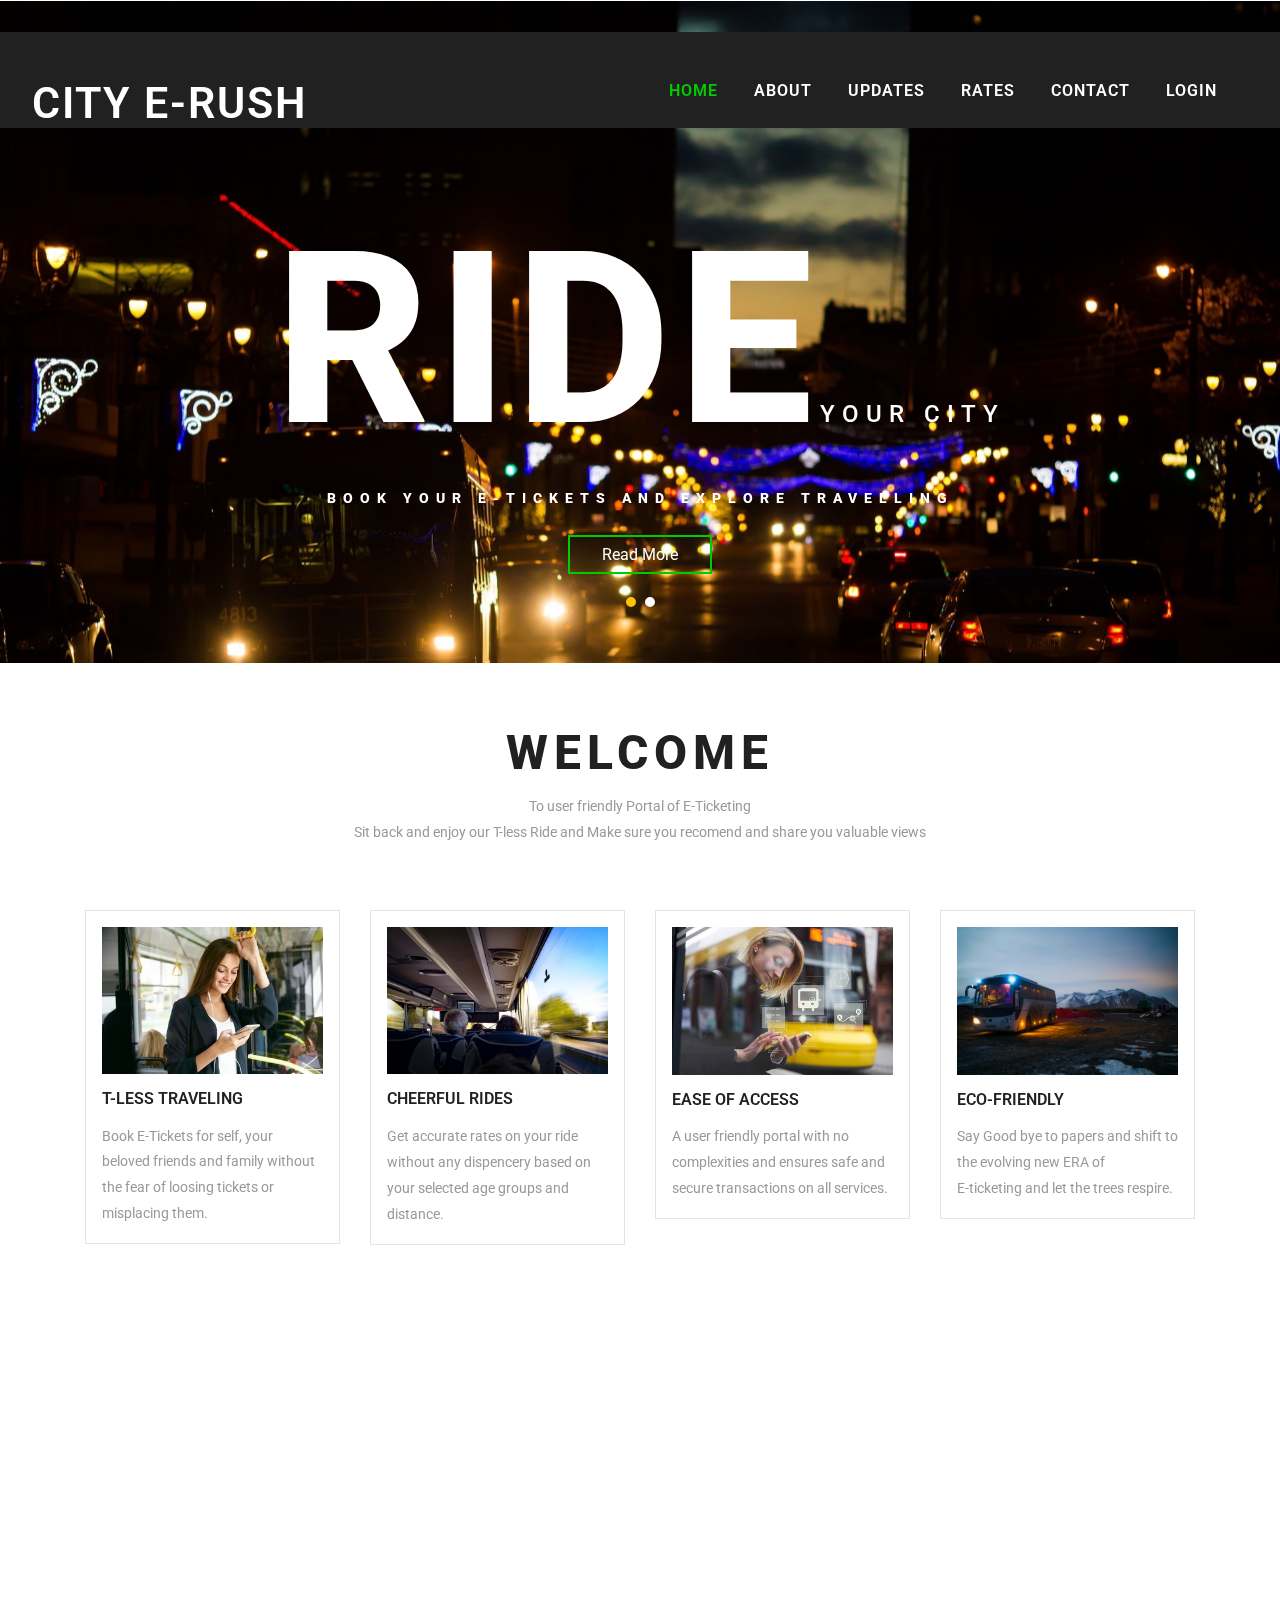
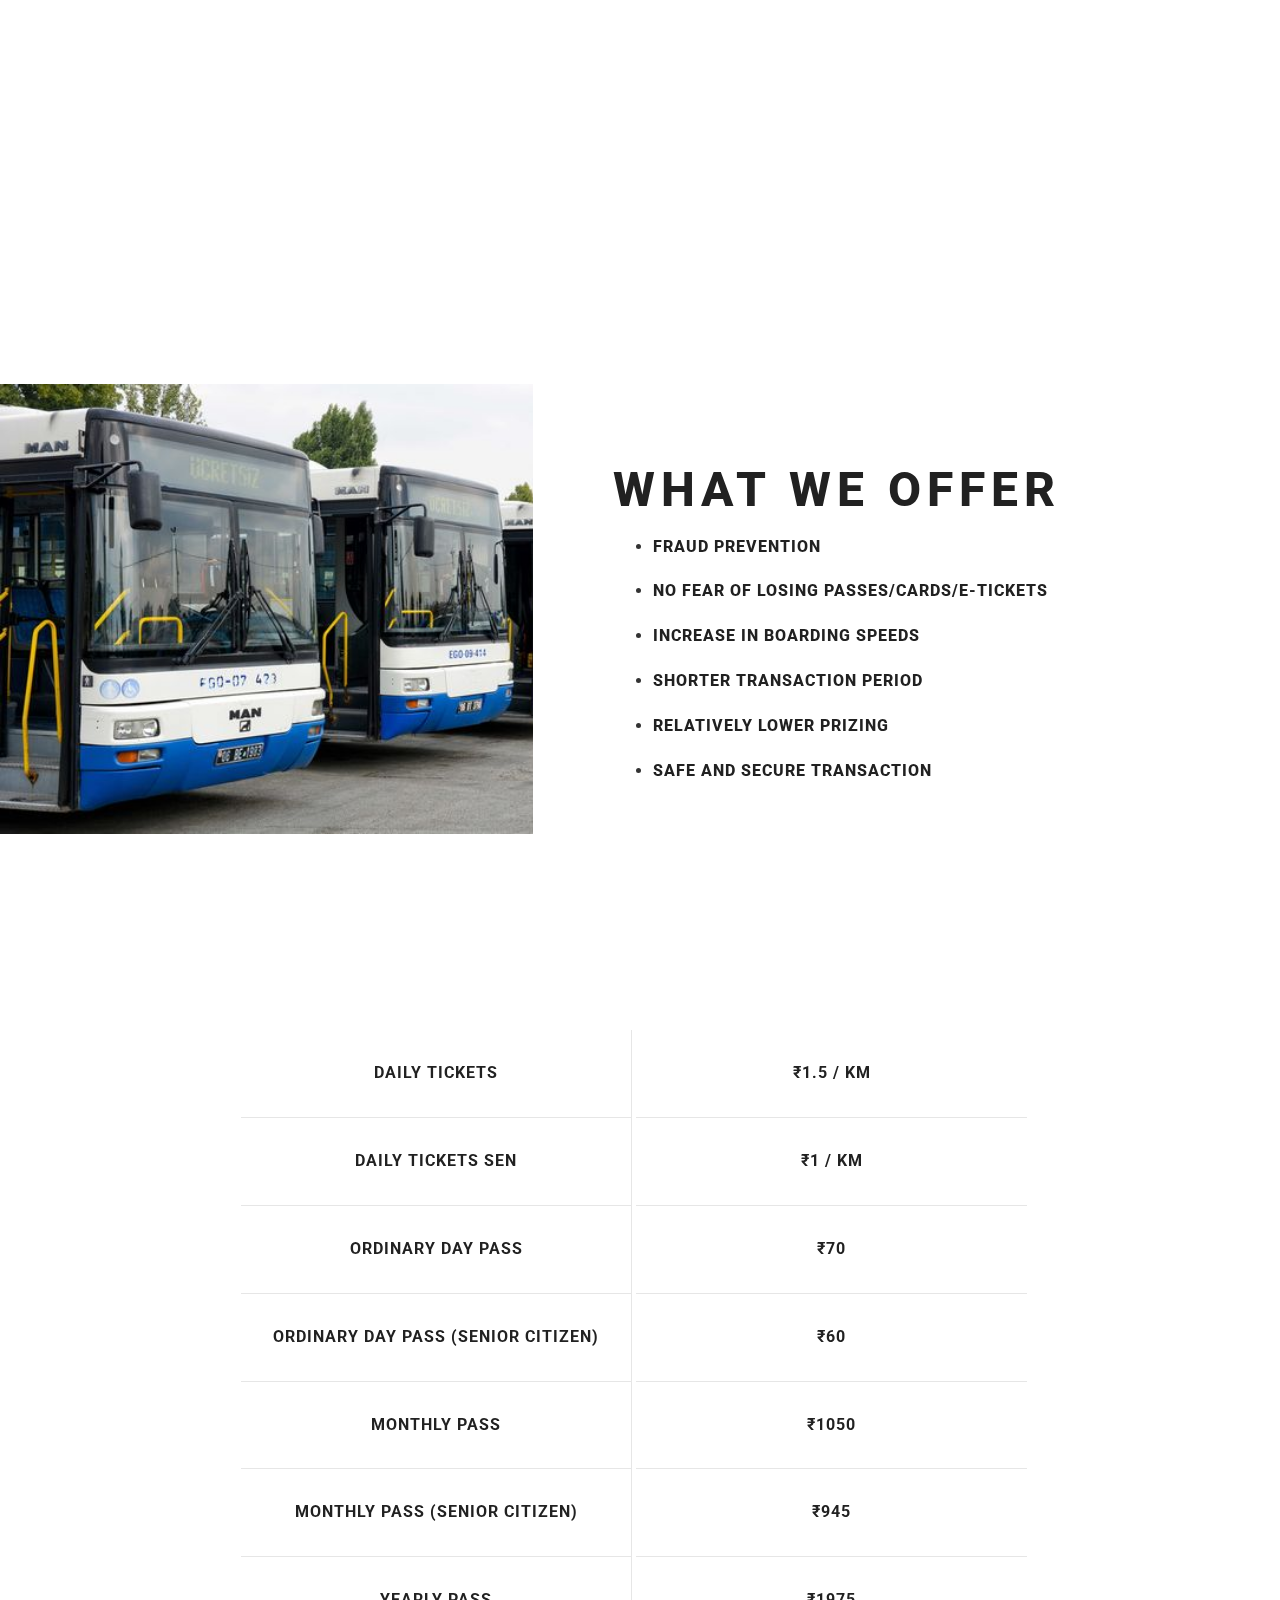
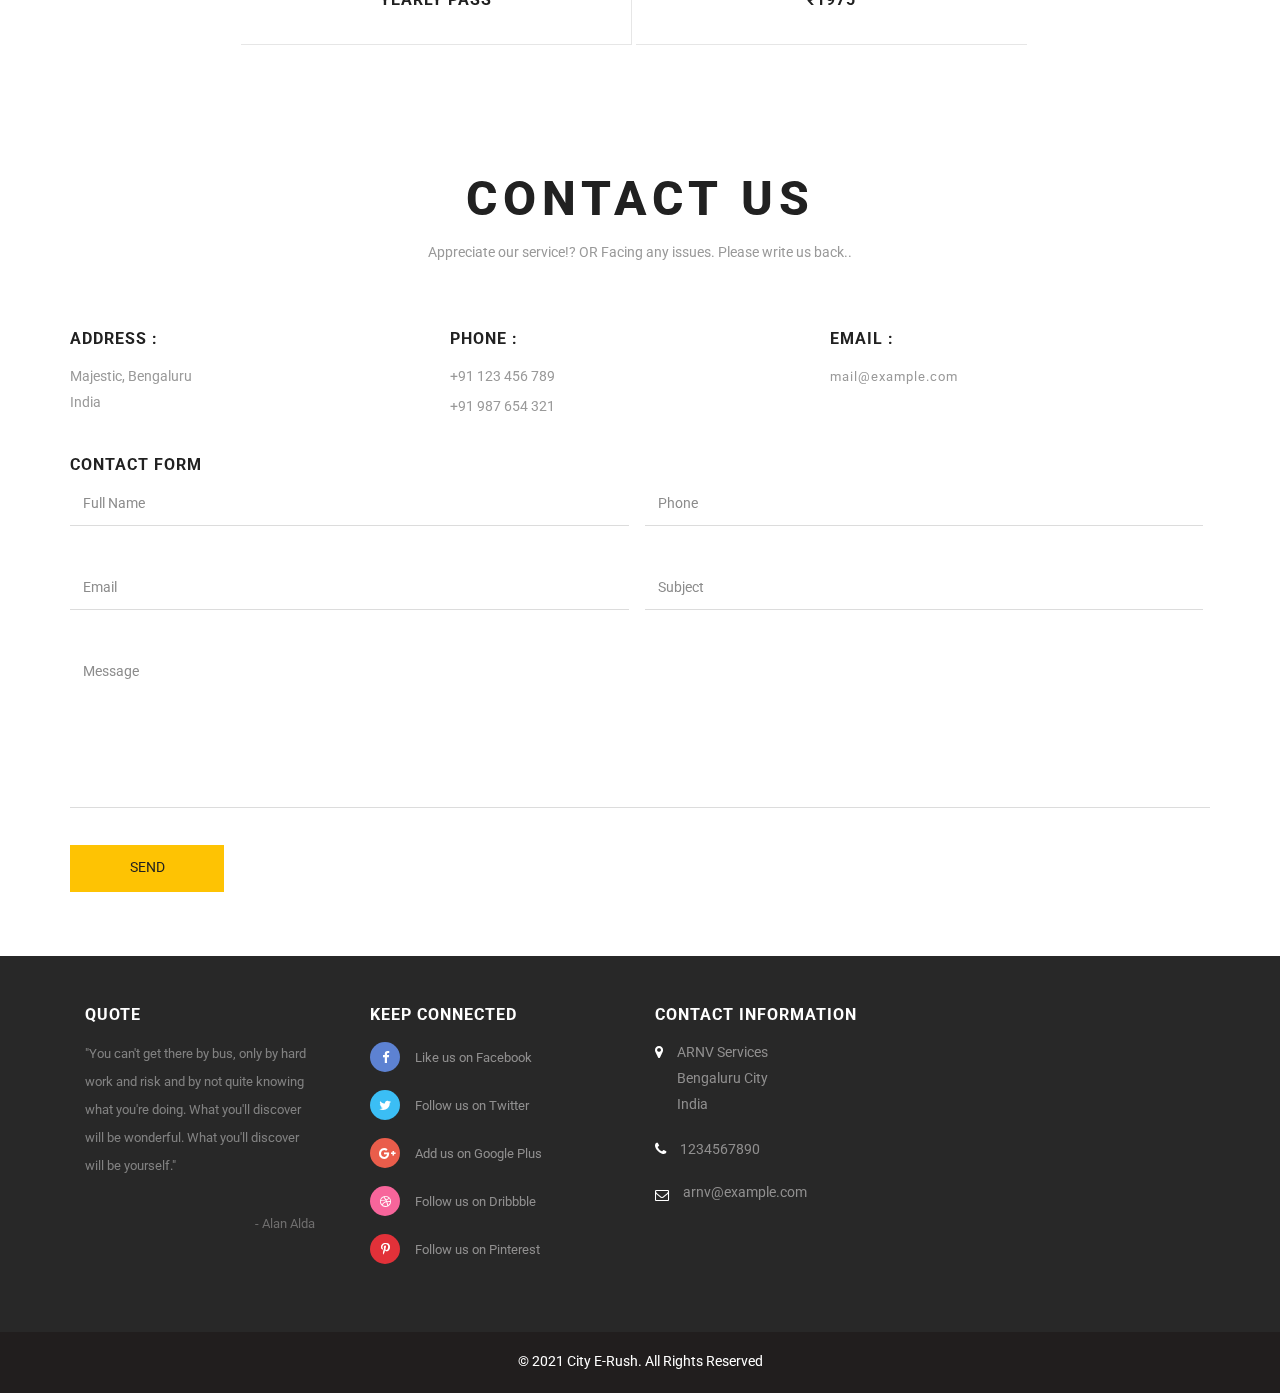
<file: public/index.html>
<!--A Design by W3layouts
Author: W3layout
Author URL: http://w3layouts.com
License: Creative Commons Attribution 3.0 Unported
License URL: http://creativecommons.org/licenses/by/3.0/
-->
<!DOCTYPE html>
<html lang="en">

<head>
	<title>City E-Traveller</title>
	<meta name="viewport" content="width=device-width, initial-scale=1">
	<meta charset="utf-8">
	<meta name="keywords" content="Go Taxi Responsive web template, Bootstrap Web Templates, Flat Web Templates, Android Compatible web template, 
Smartphone Compatible web template, free webdesigns for Nokia, Samsung, LG, SonyEricsson, Motorola web design" />
	<script type="application/x-javascript">
		addEventListener("load", function () {
			setTimeout(hideURLbar, 0);
		}, false);

		function hideURLbar() {
			window.scrollTo(0, 1);
		}
	</script>
	<!-- bootstrap-css -->
	<link href="css/bootstrap.css" rel="stylesheet" type="text/css" media="all" />
	<!--// bootstrap-css -->
	<!-- css -->
	<link rel="stylesheet" href="css/style.css" type="text/css" media="all" />
	<!--// css -->
	<!-- font-awesome icons -->
	<link href="css/font-awesome.css" rel="stylesheet">
	<!-- //font-awesome icons -->
	<!-- gallery -->
	<link href='css/simplelightbox.min.css' rel='stylesheet' type='text/css'>
	<!-- //gallery -->
	<!-- font -->
	<link href="//fonts.googleapis.com/css?family=Arvo:400,400i,700,700i" rel="stylesheet">
	<link href="//fonts.googleapis.com/css?family=Roboto:100,100i,300,300i,400,400i,500,500i,700,700i,900,900i"
		rel="stylesheet">
	<!-- //font -->
	<script src="js/jquery-1.11.1.min.js"></script>
	<script src="js/bootstrap.js"></script>
	<script type="text/javascript">
		jQuery(document).ready(function ($) {
			$(".scroll").click(function (event) {
				event.preventDefault();
				$('html,body').animate({
					scrollTop: $(this.hash).offset().top
				}, 1000);
			});
		});
	</script>
	<!--[if lt IE 9]>
  <script src="https://oss.maxcdn.com/libs/html5shiv/3.7.0/html5shiv.js"></script>
<![endif]-->
</head>

<body>
	<!-- banner -->
	<div class="banner jarallax">
		<div class="header">
			<div class="header-left">
				<div class="clearfix"> </div>
			</div>
		</div>

		<div class="w3-header-bottom">
			<div class="w3layouts-logo">
				<h1>
					<a href="index.html">City E-Rush</a>
				</h1>
			</div>

			<div class="top-nav">
				<nav class="navbar navbar-default">

					<div class="navbar-header">
						<button type="button" class="navbar-toggle collapsed" data-toggle="collapse"
							data-target="#bs-example-navbar-collapse-1">
							<span class="sr-only">Toggle navigation</span>
							<span class="icon-bar"></span>
							<span class="icon-bar"></span>
							<span class="icon-bar"></span>
						</button>
					</div>

					<!-- Collect the nav links, forms, and other content for toggling -->
					<div class="collapse navbar-collapse" id="bs-example-navbar-collapse-1">
						<ul class="nav navbar-nav">
							<li class="first-list"><a class="active" href="index.html">Home</a></li>
							<li><a href="#about" class="scroll">About</a></li>
							<!-- <li><a href="#gallery" class="scroll">Gallery</a></li> -->
							<li><a href="#team" class="scroll">Updates</a></li>
							<!-- <li><a href="#blog" class="scroll">Blog</a></li> -->
							<li><a href="#rate" class="scroll">Rates</a></li>
							<li><a href="#contact" class="scroll">Contact</a></li>
							<li><a href="login-index.html" class="">Login</a></li>
						</ul>
						<div class="clearfix"> </div>
					</div>
				</nav>
			</div>

			<!-- <div class="clearfix"> </div> -->
		</div>

		<div class="banner-info">
			<div class="container">
				<div class="w3-banner-info">
					<div class="slider">
						<div class="callbacks_container">
							<ul class="rslides callbacks callbacks1" id="slider4">
								<li>
									<div class="w3layouts-banner-info">
										<h3><span>Ride</span>your city</h3>
										<p>Book your E-Tickets and explore travelling</p>
										<div class="w3ls-button">
											<a href="#" data-toggle="modal" data-target="#myModal">Read More</a>
										</div>
									</div>
								</li>
								<li>
									<div class="w3layouts-banner-info">
										<h3><span>Bus</span>at your comfy</h3>
										<p>grab now for seamless adventure</p>
										<div class="w3ls-button">
											<a href="#" data-toggle="modal" data-target="#myModal">Read More</a>
										</div>
									</div>
								</li>
							</ul>
						</div>
						<div class="clearfix"> </div>
						<script>
							// You can also use "$(window).load(function() {"
							$(function () {
								// Slideshow 4
								$("#slider4").responsiveSlides({
									auto: true,
									pager: true,
									nav: false,
									speed: 400,
									namespace: "callbacks",
									before: function () {
										$('.events').append("<li>before event fired.</li>");
									},
									after: function () {
										$('.events').append("<li>after event fired.</li>");
									}
								});

							});
						</script>
						<!--banner Slider starts Here-->
					</div>
				</div>
			</div>
		</div>
	</div>
	<!-- //banner -->
	<!-- modal -->
	<div class="modal about-modal fade" id="myModal" tabindex="-1" role="dialog">
		<div class="modal-dialog" role="document">
			<div class="modal-content">
				<div class="modal-header">
					<button type="button" class="close" data-dismiss="modal" aria-label="Close"><span
							aria-hidden="true">&times;</span></button>
					<h4 class="modal-title">city e-rush</h4>
				</div>
				<div class="modal-body">
					<div class="agileits-w3layouts-info">
						<img src="images/11.jpg" alt="" />
						<p>In the current Pandemic situation it is ideal to have no physical contact everywhere we go, also while
							using public transportation. Providing E-tokens is the best policy which can be adopted.
							There is always a chance of misuse of tickets which can be avoided using our service. It is beneficial
							towards our society by not providing the tickets manually and thus saving paper and moving towards a
							greener environment which is essential in today’s scenario.</p>
					</div>
				</div>
			</div>
		</div>
	</div>
	<!-- //modal -->
	<!-- welcome -->
	<div class="welcome">
		<div class="container">
			<div class="wthree-heading">
				<h2>Welcome</h2>
				<p>To user friendly Portal of E-Ticketing<br>Sit back and enjoy our T-less Ride and Make sure you recomend and
					share you valuable views </p>
			</div>
			<div class="w3-welcome-grids">
				<div class="col-md-3 w3-welcome-grid">
					<div class="w3-welcome-grid-info">
						<img src="images/3.jpg" alt="" />
						<h4>T-Less traveling</h4>
						<p>Book E-Tickets for self, your beloved friends and family without the fear of loosing tickets or
							misplacing them.
						</p>
					</div>
				</div>
				<div class="col-md-3 w3-welcome-grid">
					<div class="w3-welcome-grid-info">
						<img src="images/4.jpg" alt="" />
						<h4>Cheerful Rides</h4>
						<p>Get accurate rates on your ride without any dispencery based on your selected age groups and distance.
						</p>
					</div>
				</div>
				<div class="col-md-3 w3-welcome-grid">
					<div class="w3-welcome-grid-info">
						<img src="images/5.jpg" alt="" />
						<h4>Ease of access</h4>
						<p>A user friendly portal with no complexities and ensures safe and secure transactions on all services.
						</p>
					</div>
				</div>
				<div class="col-md-3 w3-welcome-grid">
					<div class="w3-welcome-grid-info">
						<img src="images/9.jpg" alt="" />
						<h4>Eco-Friendly</h4>
						<p>Say Good bye to papers and shift to the evolving new ERA of <br>E-ticketing and let the trees respire.
						</p>
					</div>
				</div>
				<div class="clearfix"> </div>
			</div>
		</div>
	</div>
	<!-- //welcome -->
	<!-- about-bottom -->
	<div class="about-bottom jarallax" id="about">
		<!-- container -->
		<div class="container">
			<div class="wthree-heading about-heading">
				<h3>About Us</h3>
				<p>Urban or suburban services is the most common type of public transport bus service and we help people by
					transporting large numbers of people in urban areas, or to and from the suburbs to population centres.<br>
					Services we provide for our commuters are</p>
			</div>
			<div class="about-bottom-grids">
				<div class="col-md-6 about-bottom-left">
					<h4>DAILY TICKETING</h4>
					<p>Daily Tickets are simple and most used form of ticketing. These are useful for commuters who make use of
						public transport rarely and travel for short distance or for those who travel only once in a while.
					</p>
				</div>
				<div class="col-md-6 about-bottom-left about-bottom-right">
					<h4>ORDINARY DAY PASS</h4>
					<p>A Very efficient and effective method for our daily passengers who travel long distance. It is cost
						effective and is valid for a complete 24hrs seamless journey.
						The Pass is only valid with an Identity Proof of an Individual.
					</p>
				</div>
				<div class="clearfix"> </div>
			</div>
			<div class="about-bottom-grids w3ls-about-bottom-grids">
				<div class="col-md-6 about-bottom-left">
					<h4>MONTHLY PASS</h4>
					<p>Its a travel through out the city pass. Commuters will have to register prior for the pass approval with
						all the necessary Documentations. The pass can be renewed once it expires using the generated Monthly pass
						Identification Number of an Individual.
					</p>
				</div>
				<div class="col-md-6 about-bottom-left about-bottom-right">
					<h4>YEARLY PASS</h4>
					<p>It is used for fixed route travelling. Its mostly dedicated to Teens who are from schools and colleges.
						They will have to register prior for the pass approval with all the necessary Documentations with approval
						from their respective organizations. The pass can be renewed once it expires.
					</p>
				</div>
				<div class="clearfix"> </div>
			</div>
		</div>
		<!-- //container -->
	</div>
	<!-- //about-bottom -->
	<!-- offer -->
	<div class="offer">
		<div class="col-md-5 offer-left">

		</div>
		<div class="col-md-7 offer-right">
			<div class="wthree-heading offer-heading">
				<h3>What We Offer</h3>
			</div>
			<ul>
				<li>
					<h4>Fraud Prevention</h4>
				</li>
				<li>
					<h4>No fear of losing passes/cards/e-tickets</h4>
				</li>
				<li>
					<h4>Increase in Boarding Speeds</h4>
				</li>
				<li>
					<h4>Shorter transaction period</h4>
				</li>
				<li>
					<h4>Relatively lower prizing</h4>
				</li>
				<li>
					<h4>Safe and secure transaction</h4>
				</li>

			</ul>

		</div>
		<div class="clearfix"> </div>
	</div>
	<!-- //offer -->

<!--	team -->
	<!-- <div class="team jarallax" id="team">
		<div class="team-dot">
			<div class="container">
				<div class="wthree-heading about-heading">
					<h3>Updates</h3>
					<p>We don't want to our customers to miss upon any update on our services.. </p>
				</div>
				<div class="agile-team-grids">
					<div class="col-sm-3 team-grid">
						<div class="flip-container">
							<div class="flipper">
								<div class="front">
									 <marquee behaviour="scroll" direction="left"> 
									<img src="images/t1.jpg" alt="" />
									<h3>Title</h3>-->

									<!-- </marquee> -->
							<!--	</div>
								<div class="back">
									<h4>Peter Parker</h4>
									<p>Vestibulum </p>
									<div class="w3l-social">
										<ul>
											<li><a href="#"><i class="fa fa-facebook"></i></a></li>
											<li><a href="#"><i class="fa fa-twitter"></i></a></li>
											<li><a href="#"><i class="fa fa-rss"></i></a></li>
										</ul>
									</div>
								</div>
							</div>
						</div>
					</div>
					<div class="col-sm-3 team-grid">
						<div class="flip-container">
							<div class="flipper">
								<div class="front">
									<img src="images/t2.jpg" alt="" />
								</div>
								<div class="back">
									<h4>Steven Wilson</h4>
									<p>Quisque vitae</p>
									<div class="w3l-social">
										<ul>
											<li><a href="#"><i class="fa fa-facebook"></i></a></li>
											<li><a href="#"><i class="fa fa-twitter"></i></a></li>
											<li><a href="#"><i class="fa fa-rss"></i></a></li>
										</ul>
									</div>
								</div>
							</div>
						</div>
					</div>
					<div class="col-sm-3 team-grid">
						<div class="flip-container">
							<div class="flipper">
								<div class="front">
									<img src="images/t3.jpg" alt="" />
								</div>
								<div class="back">
									<h4>Johan Botha</h4>
									<p>Nulla molestie</p>
									<div class="w3l-social">
										<ul>
											<li><a href="#"><i class="fa fa-facebook"></i></a></li>
											<li><a href="#"><i class="fa fa-twitter"></i></a></li>
											<li><a href="#"><i class="fa fa-rss"></i></a></li>
										</ul>
									</div>
								</div>
							</div>
						</div>
					</div>
					<div class="col-sm-3 team-grid">
						<div class="flip-container">
							<div class="flipper">
								<div class="front">
									<img src="images/t4.jpg" alt="" />
								</div>
								<div class="back">
									<h4>Mary Jane</h4>
									<p>Aliquam non</p>
									<div class="w3l-social">
										<ul>
											<li><a href="#"><i class="fa fa-facebook"></i></a></li>
											<li><a href="#"><i class="fa fa-twitter"></i></a></li>
											<li><a href="#"><i class="fa fa-rss"></i></a></li>
										</ul>
									</div>
								</div>
							</div>
						</div>
					</div>
				</div>
			</div>
		</div>
	</div> -->
	 <!-- //team -->



	<!-- rate -->
	<div class="rate jarallax" id="rate">
		<div class="container">
			<div class="wthree-heading about-heading">
				<h3>Rates for E-Rush</h3>
				<!-- <p>Rates vary based on Age group and Distance covered.</p> -->
			</div>
			<div class="agileinfo-rate-grids">
				<div class="agileinfo-rate-grid-nfo">
					<div class="agileinfo-rate-grid">
						<ul>
							<li>Daily Tickets</li>
							<li>₹1.5 / km</li>
						</ul>
					</div>
					<div class="agileinfo-rate-grid">
						<ul>
							<li>Daily tickets Sen</li>
							<li>₹1 / km</li>
						</ul>
					</div>
					<div class="agileinfo-rate-grid">
						<ul>
							<li>Ordinary day Pass</li>
							<li>₹70</li>
						</ul>
					</div>
					<div class="agileinfo-rate-grid">
						<ul>
							<li>Ordinary day Pass (Senior Citizen)</li>
							<li>₹60</li>
						</ul>
					</div>
					<div class="agileinfo-rate-grid">
						<ul>
							<li>Monthly Pass</li>
							<li>₹1050</li>
						</ul>
					</div>
					<div class="agileinfo-rate-grid">
						<ul>
							<li>Monthly Pass (Senior Citizen)</li>
							<li>₹945</li>
						</ul>
					</div>
					<div class="agileinfo-rate-grid">
						<ul>
							<li>Yearly Pass</li>
							<li>₹1975</li>
						</ul>
					</div>

				</div>
			</div>
		</div>
	</div>
	<!-- //rate -->

	<!-- contact -->
	<div class="contact" id="contact">
		<div class="container">
			<div class="wthree-heading">
				<h3>Contact Us</h3>
				<p>Appreciate our service!? OR Facing any issues. Please write us back..</p>
			</div>
			<div class="address">
				<div class="col-sm-4 address-grids">
					<h4>Address :</h4>
					<p> <span>Majestic, Bengaluru</span>India
					</p>
				</div>
				<div class="col-sm-4 address-grids">
					<h4>Phone :</h4>
					<p>+91 123 456 789</p>
					<p>+91 987 654 321</p>
				</div>
				<div class="col-sm-4 address-grids">
					<h4>Email :</h4>
					<p><a href="mailto:example@email.com">mail@example.com</a></p>
				</div>
				<div class="clearfix"> </div>
			</div>
			<div class="contact-form">
				<h4>Contact Form</h4>
				<form action="#" method="post">
					<div class="fields-grid">
						<div class="styled-input agile-styled-input-top">
							<input type="text" name="Full Name" required="">
							<label>Full Name</label>
							<span></span>
						</div>
						<div class="styled-input agile-styled-input-top">
							<input type="text" name="Phone" required="">
							<label>Phone</label>
							<span></span>
						</div>
						<div class="styled-input">
							<input type="email" name="Email" required="">
							<label>Email</label>
							<span></span>
						</div>
						<div class="styled-input">
							<input type="text" name="Subject" required="">
							<label>Subject</label>
							<span></span>
						</div>
						<div class="clearfix"> </div>
					</div>
					<div class="styled-input textarea-grid">
						<textarea name="Message" required=""></textarea>
						<label>Message</label>
						<span></span>
					</div>
					<input type="submit" value="SEND">
				</form>
			</div>
		</div>
	</div>
	<!-- //contact -->


	<!-- footer -->
	<footer>
		<div class="w3ls-footer-grids">
			<div class="container">
				<div class="col-md-3 w3l-footer one">
					<h3>Quote</h3>

					<p>"You can't get there by bus, only by hard work and risk and by not quite knowing what you're doing. What
						you'll discover will be wonderful. What you'll discover will be yourself."</p>
					<p class="adam">- Alan Alda</p>

					<div class="clearfix"></div>
				</div>
				<!--<div class="col-md-3 w3l-footer one tweet">
						<h3>Tweets</h3>
						<ul>
							<li>
								<a href="#"><i class="fa fa-twitter"></i>Sed ut perspiciatis unde omnis iste natus error sit voluptatem accus.
								<i>http//example.com</i></a>
								<span>About 15 minutes ago<span>
							</span></span></li>
							<li>
								<a href="#"> <i class="fa fa-twitter"></i>Nemo enim ipsam voluptatem quia voluptas sit aspernatur aut odit. 
								<i>http//example.com</i></a>
								<span>About a day ago<span>
							</span></span></li>
						</ul>
					</div> -->
				<div class="col-md-3 w3l-footer two">
					<h3>Keep Connected</h3>
					<ul>
						<li><a class="fb" href="#"><i class="fa fa-facebook"></i>Like us on Facebook</a></li>
						<li><a class="fb1" href="#"><i class="fa fa-twitter"></i>Follow us on Twitter</a></li>
						<li><a class="fb2" href="#"><i class="fa fa-google-plus"></i>Add us on Google Plus</a></li>
						<li><a class="fb3" href="#"><i class="fa fa-dribbble"></i>Follow us on Dribbble</a></li>
						<li><a class="fb4" href="#"><i class="fa fa-pinterest-p"></i>Follow us on Pinterest</a></li>
					</ul>
				</div>
				<div class="col-md-3 w3l-footer three">
					<h3>Contact Information</h3>
					<ul>
						<li><i class="fa fa-map-marker"></i>
							<p>ARNV Services <span>Bengaluru City</span>India </p>
							<div class="clearfix"></div>
						</li>
						<li><i class="fa fa-phone"></i>
							<p>1234567890</p>
							<div class="clearfix"></div>
						</li>
						<li><i class="fa fa-envelope-o"></i><a href="mailto:info@example.com">arnv@example.com</a>
							<div class="clearfix"></div>
						</li>
					</ul>
				</div>
				<div class="clearfix"></div>
			</div>
		</div>
		<div class="copy-right-grids">
			<div class="container">
				<div class="copy-left">
					<p class="footer-gd">© 2021 City E-Rush. All Rights Reserved</p>
				</div>
				<div class="clearfix"></div>
			</div>
		</div>
	</footer>
	<!-- //footer -->
	<script src="js/responsiveslides.min.js"></script>
	<script src="js/jarallax.js"></script>
	<script src="js/SmoothScroll.min.js"></script>
	<script type="text/javascript">
		/* init Jarallax */
		$('.jarallax').jarallax({
			speed: 0.5,
			imgWidth: 1366,
			imgHeight: 768
		})
	</script>

	<script type="text/javascript" src="js/move-top.js"></script>
	<script type="text/javascript" src="js/easing.js"></script>
	<!-- here stars scrolling icon -->
	<script type="text/javascript">
		$(document).ready(function () {
			/*
				var defaults = {
				containerID: 'toTop', // fading element id
				containerHoverID: 'toTopHover', // fading element hover id
				scrollSpeed: 1200,
				easingType: 'linear' 
				};
			*/

			$().UItoTop({
				easingType: 'easeOutQuart'
			});

		});
	</script>
	<!-- //here ends scrolling icon -->
</body>

</html>
</file>
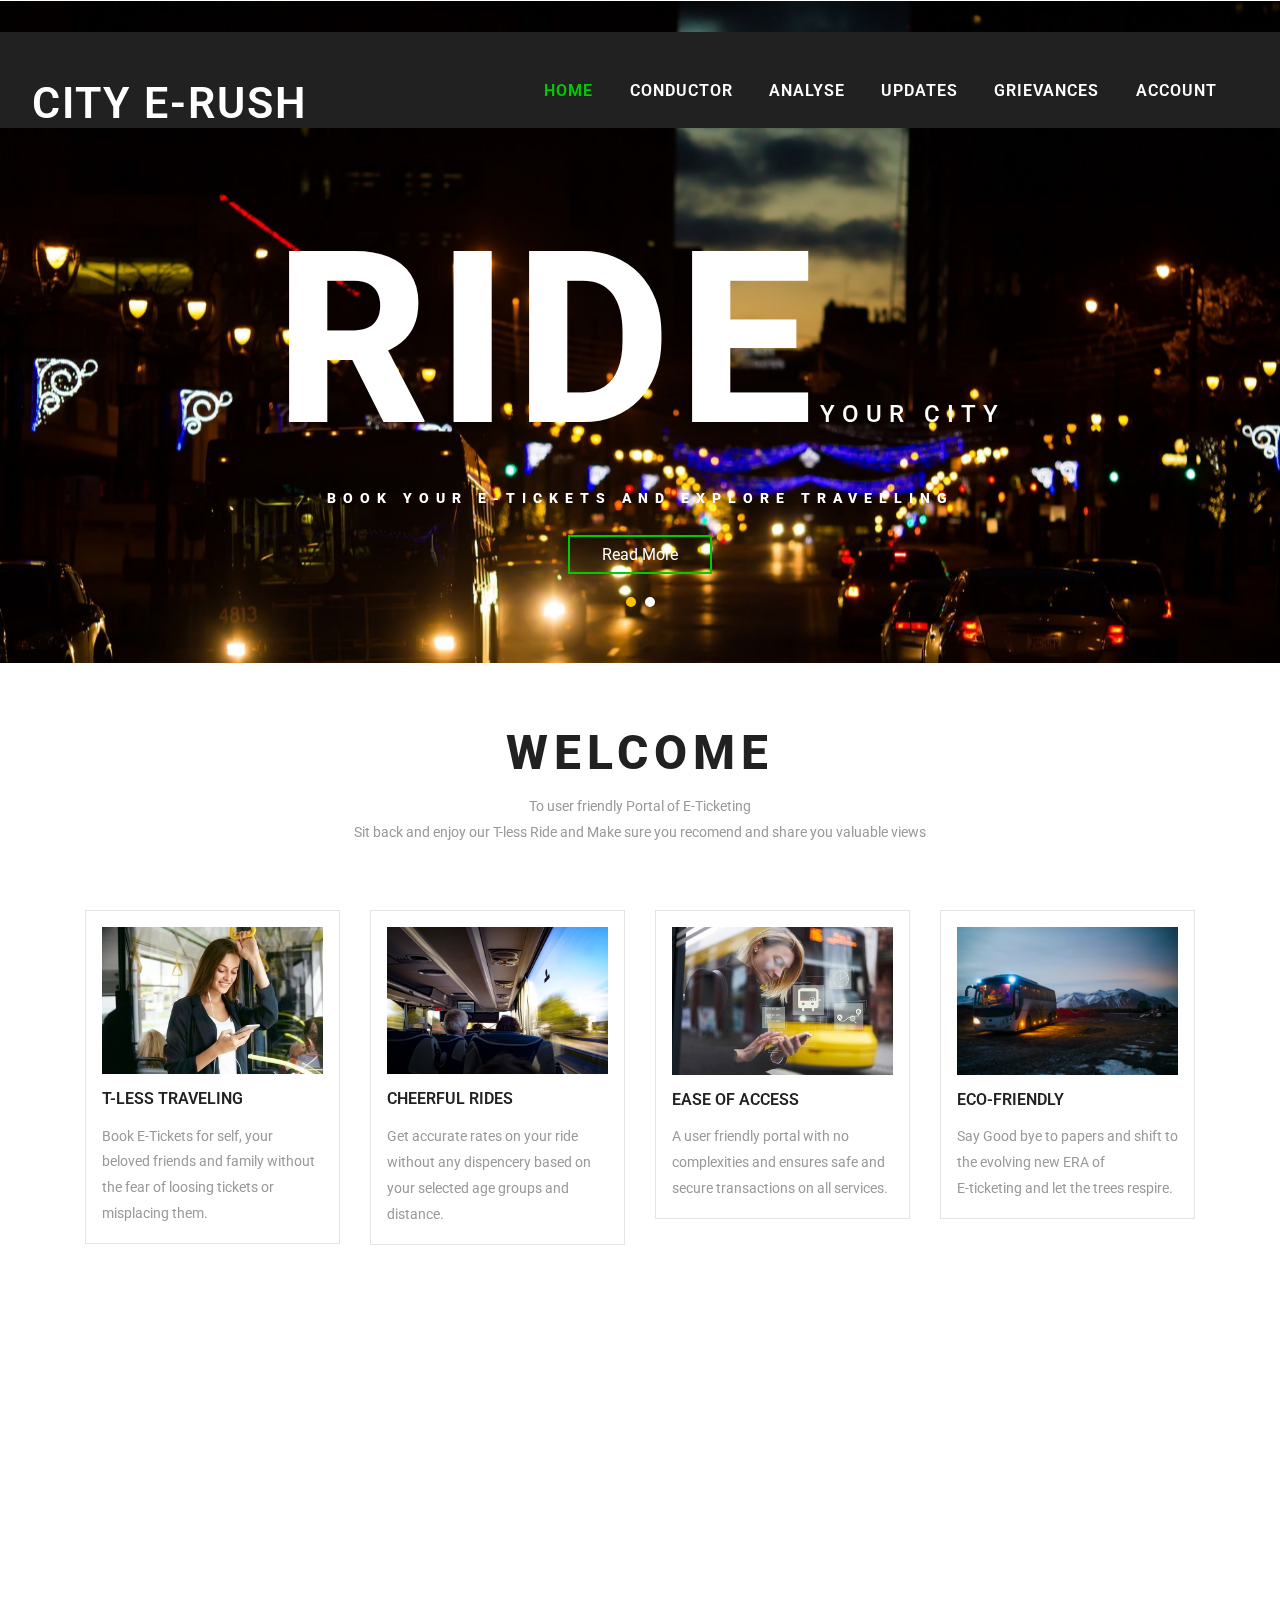
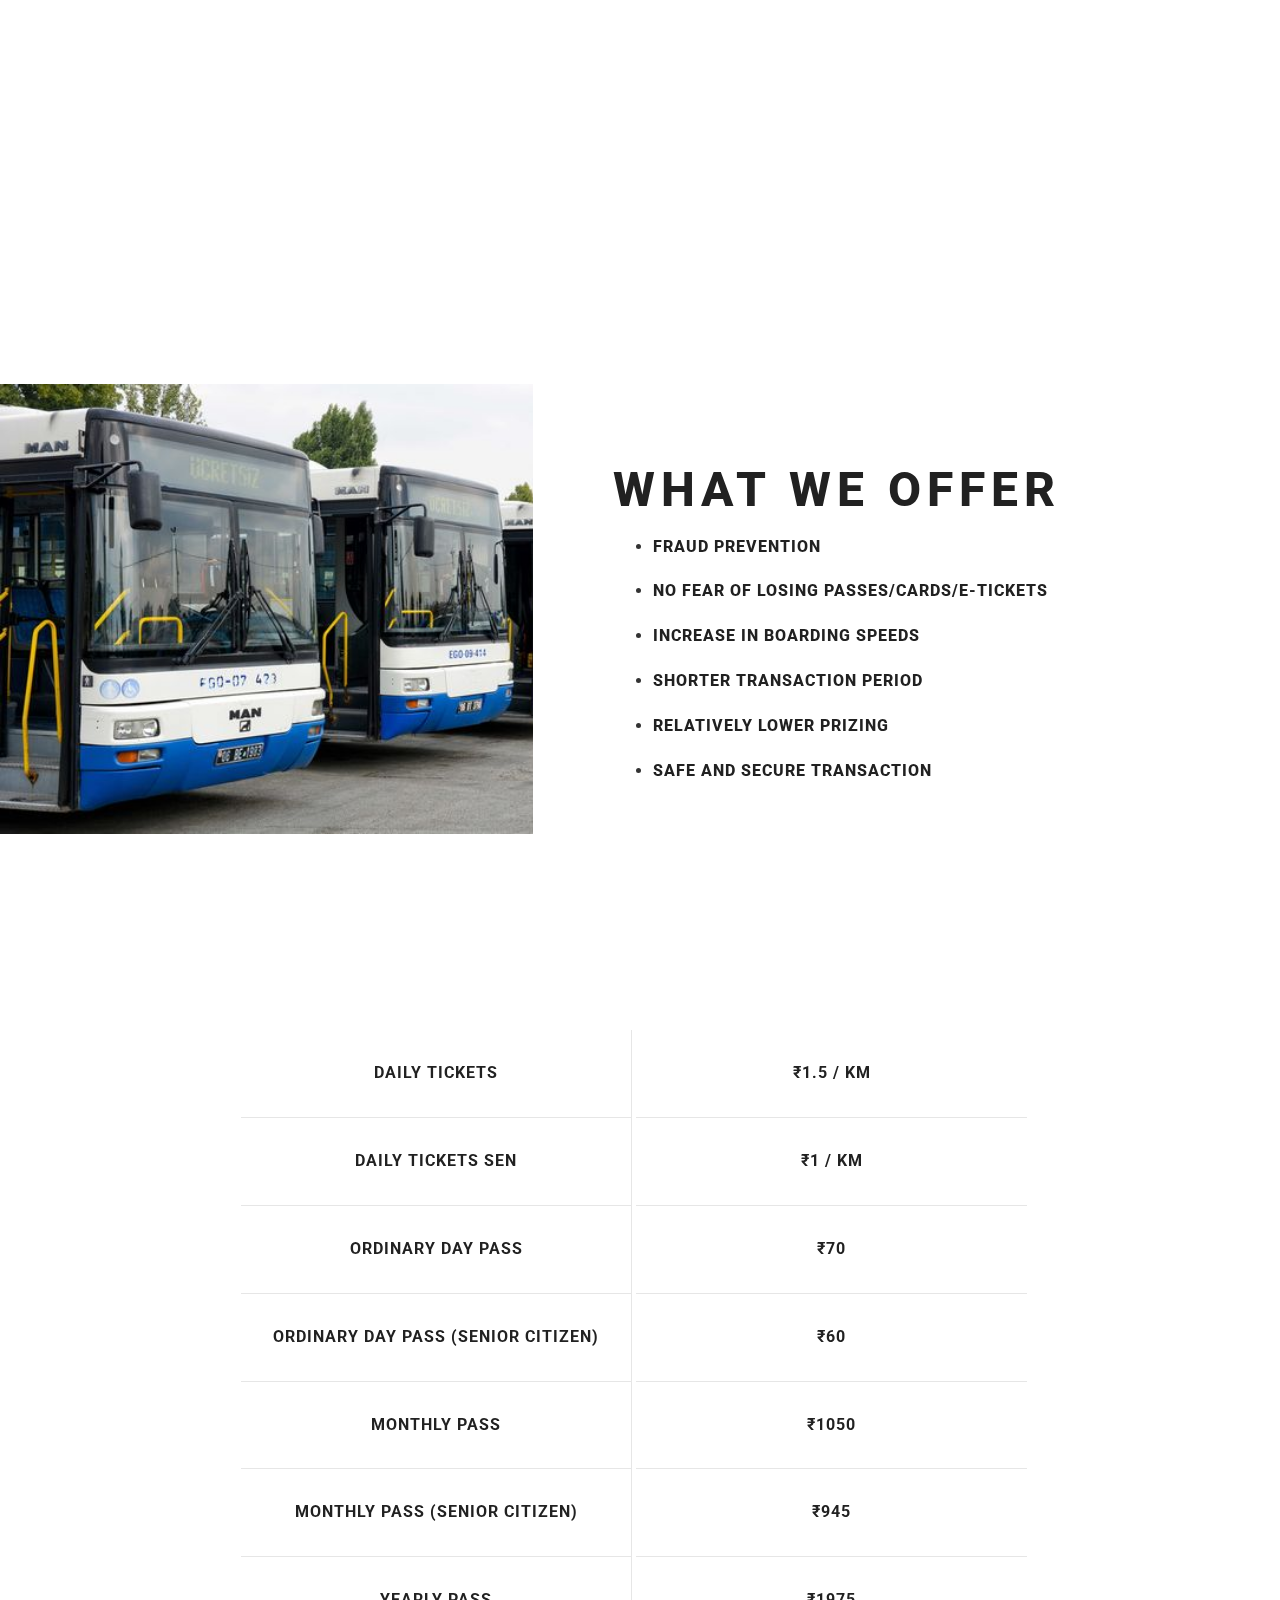
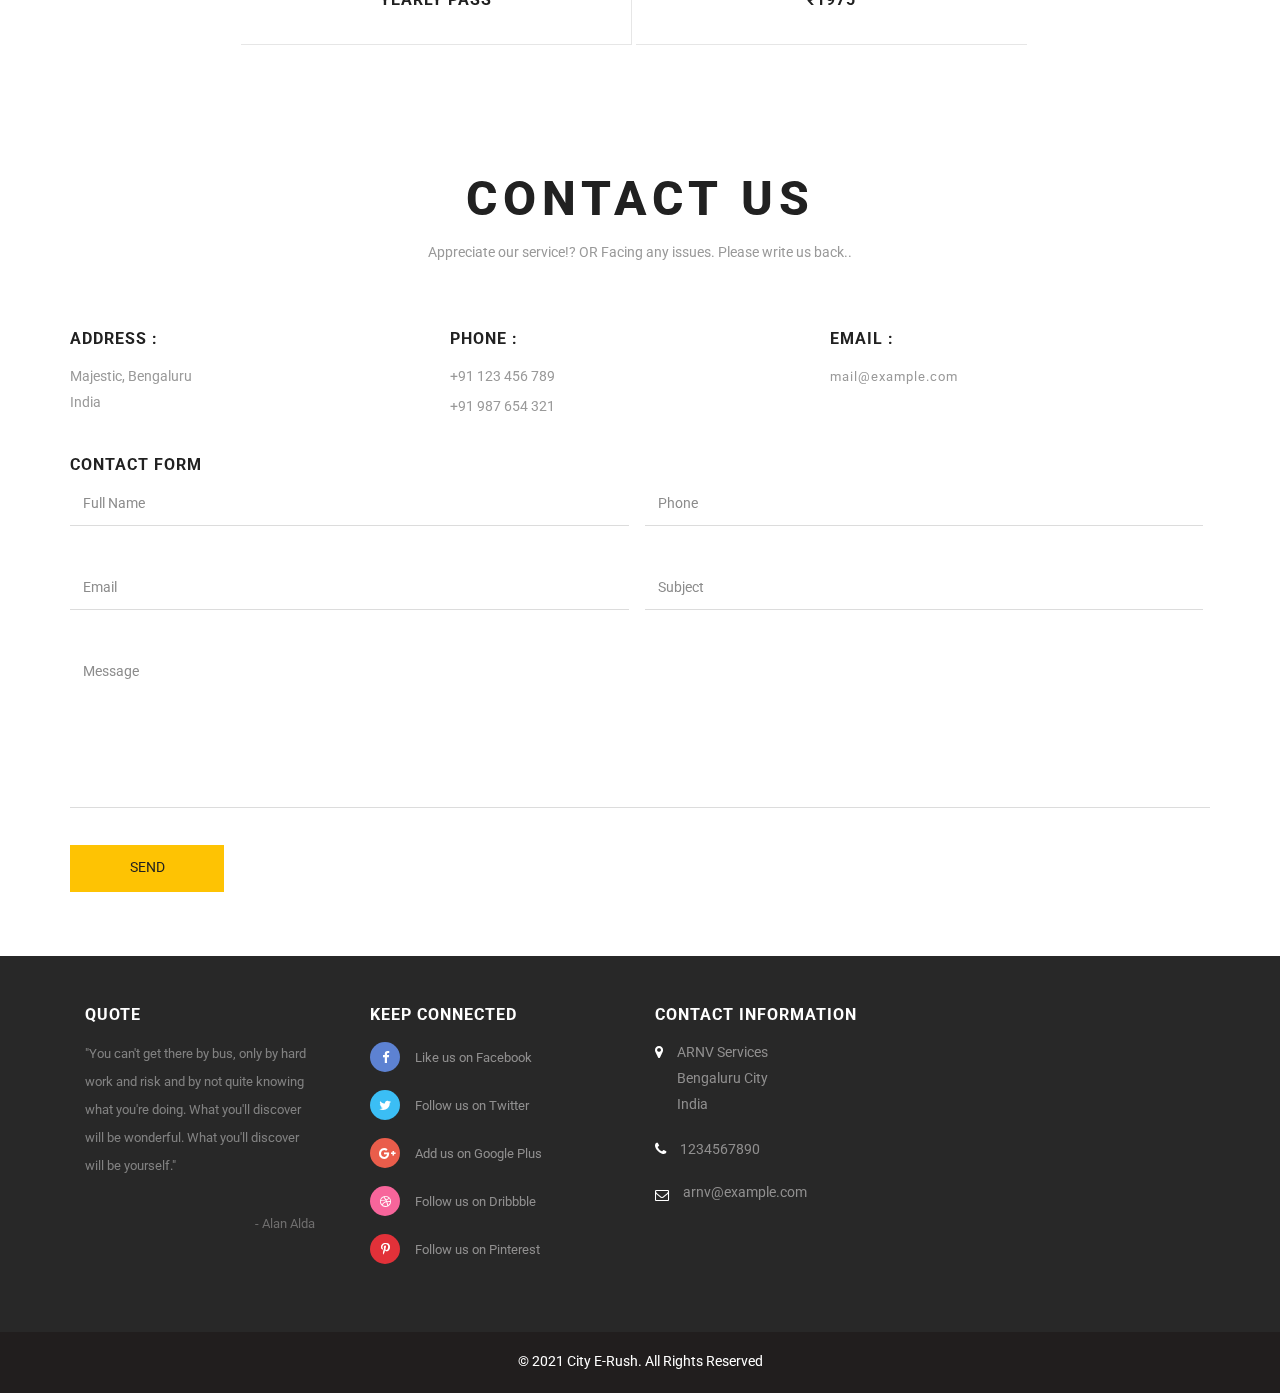
<file: public/admin.html>
<!--A Design by W3layouts
Author: W3layout
Author URL: http://w3layouts.com
License: Creative Commons Attribution 3.0 Unported
License URL: http://creativecommons.org/licenses/by/3.0/
-->
<!DOCTYPE html>
<html lang="en">

<head>
  <title>City E-Traveller</title>
  <meta name="viewport" content="width=device-width, initial-scale=1">
  <meta charset="utf-8">
  <meta name="keywords" content="Go Taxi Responsive web template, Bootstrap Web Templates, Flat Web Templates, Android Compatible web template, 
Smartphone Compatible web template, free webdesigns for Nokia, Samsung, LG, SonyEricsson, Motorola web design" />
  <script type="application/x-javascript">
    addEventListener("load", function () {
      setTimeout(hideURLbar, 0);
    }, false);

    function hideURLbar() {
      window.scrollTo(0, 1);
    }
  </script>
  <!-- bootstrap-css -->
  <link href="css/bootstrap.css" rel="stylesheet" type="text/css" media="all" />
  <!--// bootstrap-css -->

  <!--// css -->
  <!-- font-awesome icons -->
  <link href="css/font-awesome.css" rel="stylesheet">
  <!-- //font-awesome icons -->
  <!-- gallery -->
  <link href='css/simplelightbox.min.css' rel='stylesheet' type='text/css'>
  <!-- //gallery -->

  <!-- css -->
  <link rel="stylesheet" href="css/style.css" type="text/css" media="all" />

  <link rel="stylesheet" href="css/admin.css" type="text/css">

  <!-- font -->
  <link href="//fonts.googleapis.com/css?family=Arvo:400,400i,700,700i" rel="stylesheet">
  <link href="//fonts.googleapis.com/css?family=Roboto:100,100i,300,300i,400,400i,500,500i,700,700i,900,900i"
    rel="stylesheet">

  <!-- material css -->

  <!-- //font -->
  <script src="js/jquery-1.11.1.min.js"></script>
  <script src="js/bootstrap.js"></script>
  <script type="text/javascript">
    jQuery(document).ready(function ($) {
      $(".scroll").click(function (event) {
        event.preventDefault();
        $('html,body').animate({
          scrollTop: $(this.hash).offset().top
        }, 1000);
      });
    });
  </script>
  <!--[if lt IE 9]>
  <script src="https://oss.maxcdn.com/libs/html5shiv/3.7.0/html5shiv.js"></script>
<![endif]-->
</head>

<body>
  <!-- banner -->
  <div class="banner jarallax">
    <div class="header">
      <div class="header-left">
        <div class="clearfix"> </div>
      </div>
    </div>

    <div class="w3-header-bottom">
      <div class="w3layouts-logo">
        <h1>
          <a href="index.html">City E-Rush</a>
        </h1>
      </div>

      <div class="top-nav">
        <nav class="navbar navbar-default">

          <div class="navbar-header">
            <button type="button" class="navbar-toggle collapsed" data-toggle="collapse"
              data-target="#bs-example-navbar-collapse-1">
              <span class="sr-only">Toggle navigation</span>
              <span class="icon-bar"></span>
              <span class="icon-bar"></span>
              <span class="icon-bar"></span>
            </button>
          </div>

          <!-- Collect the nav links, forms, and other content for toggling -->
          <div class="collapse navbar-collapse" id="bs-example-navbar-collapse-1">
            <ul class="nav navbar-nav">
              <li class="first-list"><a class="active" href="index.html">Home</a></li>
              <!-- <li><a href="#about" class="scroll">Conductors</a></li> -->


              <li> <a class="btn btn-secondary dropdown-toggle" href="#" role="button" id="dropdownMenuLink"
                  data-toggle="dropdown" aria-haspopup="true" aria-expanded="false" class="scroll">
                  Conductor
                </a>
                <ul class="dropdown-menu">
                  <li><a href="ad_add_cnd.html" class="btn btn-secondary dropdown-toggle">Add conductor</a> </li>
                  <li><a href="ad_view.html" class="btn btn-secondary dropdown-toggle">view conductor</a> </li>
                </ul>
              </li>





              <!-- <li><a href="#gallery" class="scroll">Gallery</a></li> -->
              <li><a href="ad_analyse.html" class="scroll">Analyse</a></li>
              <!-- <li><a href="#blog" class="scroll">Blog</a></li> -->
              <li><a href="ad_updates.html" class="scroll">updates</a></li>
              <li><a href="ad_grievances.html" class="scroll">Grievances</a></li>
              <!-- <li><a href="" class="">Account</a></li> -->

              <li> <a class="btn btn-secondary dropdown-toggle" href="#" role="button" id="dropdownMenuLink"
                  data-toggle="dropdown" aria-haspopup="true" aria-expanded="false" class="scroll">
                  Account
                </a>
                <ul class="dropdown-menu">
                  <li><a href="ad_add_cnd.html" class="btn btn-secondary dropdown-toggle">View Profile</a> </li>
                  <li><a href="index.html" class="btn btn-secondary dropdown-toggle">Logout</a> </li>
                </ul>
              </li>
            </ul>
            <div class="clearfix"> </div>
          </div>
        </nav>
      </div>

      <!-- <div class="clearfix"> </div> -->
    </div>

    <div class="banner-info">
      <div class="container">
        <div class="w3-banner-info">
          <div class="slider">
            <div class="callbacks_container">
              <ul class="rslides callbacks callbacks1" id="slider4">
                <li>
                  <div class="w3layouts-banner-info">
                    <h3><span>Ride</span>your city</h3>
                    <p>Book your E-Tickets and explore travelling</p>
                    <div class="w3ls-button">
                      <a href="#" data-toggle="modal" data-target="#myModal">Read More</a>
                    </div>
                  </div>
                </li>
                <li>
                  <div class="w3layouts-banner-info">
                    <h3><span>Bus</span>at your comfy</h3>
                    <p>grab now for seamless adventure</p>
                    <div class="w3ls-button">
                      <a href="#" data-toggle="modal" data-target="#myModal">Read More</a>
                    </div>
                  </div>
                </li>
              </ul>
            </div>
            <div class="clearfix"> </div>
            <script>
              // You can also use "$(window).load(function() {"
              $(function () {
                // Slideshow 4
                $("#slider4").responsiveSlides({
                  auto: true,
                  pager: true,
                  nav: false,
                  speed: 400,
                  namespace: "callbacks",
                  before: function () {
                    $('.events').append("<li>before event fired.</li>");
                  },
                  after: function () {
                    $('.events').append("<li>after event fired.</li>");
                  }
                });

              });
            </script>
            <!--banner Slider starts Here-->
          </div>
        </div>
      </div>
    </div>
  </div>
  <!-- //banner -->
  <!-- modal -->
  <div class="modal about-modal fade" id="myModal" tabindex="-1" role="dialog">
    <div class="modal-dialog" role="document">
      <div class="modal-content">
        <div class="modal-header">
          <button type="button" class="close" data-dismiss="modal" aria-label="Close"><span
              aria-hidden="true">&times;</span></button>
          <h4 class="modal-title">city e-rush</h4>
        </div>
        <div class="modal-body">
          <div class="agileits-w3layouts-info">
            <img src="images/11.jpg" alt="" />
            <p>In the current Pandemic situation it is ideal to have no physical contact everywhere we go, also while
              using public transportation. Providing E-tokens is the best policy which can be adopted.
              There is always a chance of misuse of tickets which can be avoided using our service. It is beneficial
              towards our society by not providing the tickets manually and thus saving paper and moving towards a
              greener environment which is essential in today’s scenario.</p>
          </div>
        </div>
      </div>
    </div>
  </div>
  <!-- //modal -->
  <!-- welcome -->
  <div class="welcome">
    <div class="container">
      <div class="wthree-heading">
        <h2>Welcome</h2>
        <p>To user friendly Portal of E-Ticketing<br>Sit back and enjoy our T-less Ride and Make sure you recomend and
          share you valuable views </p>
      </div>
      <div class="w3-welcome-grids">
        <div class="col-md-3 w3-welcome-grid">
          <div class="w3-welcome-grid-info">
            <img src="images/3.jpg" alt="" />
            <h4>T-Less traveling</h4>
            <p>Book E-Tickets for self, your beloved friends and family without the fear of loosing tickets or
              misplacing them.
            </p>
          </div>
        </div>
        <div class="col-md-3 w3-welcome-grid">
          <div class="w3-welcome-grid-info">
            <img src="images/4.jpg" alt="" />
            <h4>Cheerful Rides</h4>
            <p>Get accurate rates on your ride without any dispencery based on your selected age groups and distance.
            </p>
          </div>
        </div>
        <div class="col-md-3 w3-welcome-grid">
          <div class="w3-welcome-grid-info">
            <img src="images/5.jpg" alt="" />
            <h4>Ease of access</h4>
            <p>A user friendly portal with no complexities and ensures safe and secure transactions on all services.
            </p>
          </div>
        </div>
        <div class="col-md-3 w3-welcome-grid">
          <div class="w3-welcome-grid-info">
            <img src="images/9.jpg" alt="" />
            <h4>Eco-Friendly</h4>
            <p>Say Good bye to papers and shift to the evolving new ERA of <br>E-ticketing and let the trees respire.
            </p>
          </div>
        </div>
        <div class="clearfix"> </div>
      </div>
    </div>
  </div>
  <!-- //welcome -->
  <!-- about-bottom -->
  <div class="about-bottom jarallax" id="about">
    <!-- container -->
    <div class="container">
      <div class="wthree-heading about-heading">
        <h3>About Us</h3>
        <p>Urban or suburban services is the most common type of public transport bus service and we help people by
          transporting large numbers of people in urban areas, or to and from the suburbs to population centres.<br>
          Services we provide for our commuters are</p>
      </div>
      <div class="about-bottom-grids">
        <div class="col-md-6 about-bottom-left">
          <h4>DAILY TICKETING</h4>
          <p>Daily Tickets are simple and most used form of ticketing. These are useful for commuters who make use of
            public transport rarely and travel for short distance or for those who travel only once in a while.
          </p>
        </div>
        <div class="col-md-6 about-bottom-left about-bottom-right">
          <h4>ORDINARY DAY PASS</h4>
          <p>A Very efficient and effective method for our daily passengers who travel long distance. It is cost
            effective and is valid for a complete 24hrs seamless journey.
            The Pass is only valid with an Identity Proof of an Individual.
          </p>
        </div>
        <div class="clearfix"> </div>
      </div>
      <div class="about-bottom-grids w3ls-about-bottom-grids">
        <div class="col-md-6 about-bottom-left">
          <h4>MONTHLY PASS</h4>
          <p>Its a travel through out the city pass. Commuters will have to register prior for the pass approval with
            all the necessary Documentations. The pass can be renewed once it expires using the generated Monthly pass
            Identification Number of an Individual.
          </p>
        </div>
        <div class="col-md-6 about-bottom-left about-bottom-right">
          <h4>YEARLY PASS</h4>
          <p>It is used for fixed route travelling. Its mostly dedicated to Teens who are from schools and colleges.
            They will have to register prior for the pass approval with all the necessary Documentations with approval
            from their respective organizations. The pass can be renewed once it expires.
          </p>
        </div>
        <div class="clearfix"> </div>
      </div>
    </div>
    <!-- //container -->
  </div>
  <!-- //about-bottom -->
  <!-- offer -->
  <div class="offer">
    <div class="col-md-5 offer-left">

    </div>
    <div class="col-md-7 offer-right">
      <div class="wthree-heading offer-heading">
        <h3>What We Offer</h3>
      </div>
      <ul>
        <li>
          <h4>Fraud Prevention</h4>
        </li>
        <li>
          <h4>No fear of losing passes/cards/e-tickets</h4>
        </li>
        <li>
          <h4>Increase in Boarding Speeds</h4>
        </li>
        <li>
          <h4>Shorter transaction period</h4>
        </li>
        <li>
          <h4>Relatively lower prizing</h4>
        </li>
        <li>
          <h4>Safe and secure transaction</h4>
        </li>

      </ul>

    </div>
    <div class="clearfix"> </div>
  </div>
  <!-- //offer -->

  <!-- team 
	<div class="team jarallax" id="team">
		<div class="team-dot">
			<div class="container">
				<div class="wthree-heading about-heading">
					<h3>Updates</h3>
					<p>We don't want to our customers to miss upon any update on our services.. </p>
				</div>
				<div class="agile-team-grids">
					<div class="col-sm-3 team-grid">
						<div class="flip-container">
							<div class="flipper">
								<div class="front">
									<marquee behaviour="scroll" direction="left">
									<img src="images/t1.jpg" alt="" />
									</marquee>
								</div>
								<div class="back">
									<h4>Peter Parker</h4>
									<p>Vestibulum </p>
									<div class="w3l-social">
										<ul>
											<li><a href="#"><i class="fa fa-facebook"></i></a></li>
											<li><a href="#"><i class="fa fa-twitter"></i></a></li>
											<li><a href="#"><i class="fa fa-rss"></i></a></li>
										</ul>
									</div>
								</div>
							</div>
						</div>
					</div>
					<div class="col-sm-3 team-grid">
						<div class="flip-container">
							<div class="flipper">
								<div class="front">
									<img src="images/t2.jpg" alt="" />
								</div>
								<div class="back">
									<h4>Steven Wilson</h4>
									<p>Quisque vitae</p>
									<div class="w3l-social">
										<ul>
											<li><a href="#"><i class="fa fa-facebook"></i></a></li>
											<li><a href="#"><i class="fa fa-twitter"></i></a></li>
											<li><a href="#"><i class="fa fa-rss"></i></a></li>
										</ul>
									</div>
								</div>
							</div>
						</div>
					</div>
					<div class="col-sm-3 team-grid">
						<div class="flip-container">
							<div class="flipper">
								<div class="front">
									<img src="images/t3.jpg" alt="" />
								</div>
								<div class="back">
									<h4>Johan Botha</h4>
									<p>Nulla molestie</p>
									<div class="w3l-social">
										<ul>
											<li><a href="#"><i class="fa fa-facebook"></i></a></li>
											<li><a href="#"><i class="fa fa-twitter"></i></a></li>
											<li><a href="#"><i class="fa fa-rss"></i></a></li>
										</ul>
									</div>
								</div>
							</div>
						</div>
					</div>
					<div class="col-sm-3 team-grid">
						<div class="flip-container">
							<div class="flipper">
								<div class="front">
									<img src="images/t4.jpg" alt="" />
								</div>
								<div class="back">
									<h4>Mary Jane</h4>
									<p>Aliquam non</p>
									<div class="w3l-social">
										<ul>
											<li><a href="#"><i class="fa fa-facebook"></i></a></li>
											<li><a href="#"><i class="fa fa-twitter"></i></a></li>
											<li><a href="#"><i class="fa fa-rss"></i></a></li>
										</ul>
									</div>
								</div>
							</div>
						</div>
					</div>
				</div>
			</div>
		</div>
	</div>
	 //team -->



  <!-- rate -->
  <div class="rate jarallax" id="rate">
    <div class="container">
      <div class="wthree-heading about-heading">
        <h3>Rates for E-Rush</h3>
        <!-- <p>Rates vary based on Age group and Distance covered.</p> -->
      </div>
      <div class="agileinfo-rate-grids">
        <div class="agileinfo-rate-grid-nfo">
          <div class="agileinfo-rate-grid">
            <ul>
              <li>Daily Tickets</li>
              <li>₹1.5 / km</li>
            </ul>
          </div>
          <div class="agileinfo-rate-grid">
            <ul>
              <li>Daily tickets Sen</li>
              <li>₹1 / km</li>
            </ul>
          </div>
          <div class="agileinfo-rate-grid">
            <ul>
              <li>Ordinary day Pass</li>
              <li>₹70</li>
            </ul>
          </div>
          <div class="agileinfo-rate-grid">
            <ul>
              <li>Ordinary day Pass (Senior Citizen)</li>
              <li>₹60</li>
            </ul>
          </div>
          <div class="agileinfo-rate-grid">
            <ul>
              <li>Monthly Pass</li>
              <li>₹1050</li>
            </ul>
          </div>
          <div class="agileinfo-rate-grid">
            <ul>
              <li>Monthly Pass (Senior Citizen)</li>
              <li>₹945</li>
            </ul>
          </div>
          <div class="agileinfo-rate-grid">
            <ul>
              <li>Yearly Pass</li>
              <li>₹1975</li>
            </ul>
          </div>

        </div>
      </div>
    </div>
  </div>
  <!-- //rate -->

  <!-- contact -->
  <div class="contact" id="contact">
    <div class="container">
      <div class="wthree-heading">
        <h3>Contact Us</h3>
        <p>Appreciate our service!? OR Facing any issues. Please write us back..</p>
      </div>
      <div class="address">
        <div class="col-sm-4 address-grids">
          <h4>Address :</h4>
          <p> <span>Majestic, Bengaluru</span>India
          </p>
        </div>
        <div class="col-sm-4 address-grids">
          <h4>Phone :</h4>
          <p>+91 123 456 789</p>
          <p>+91 987 654 321</p>
        </div>
        <div class="col-sm-4 address-grids">
          <h4>Email :</h4>
          <p><a href="mailto:example@email.com">mail@example.com</a></p>
        </div>
        <div class="clearfix"> </div>
      </div>
      <div class="contact-form">
        <h4>Contact Form</h4>
        <form action="#" method="post">
          <div class="fields-grid">
            <div class="styled-input agile-styled-input-top">
              <input type="text" name="Full Name" required="">
              <label>Full Name</label>
              <span></span>
            </div>
            <div class="styled-input agile-styled-input-top">
              <input type="text" name="Phone" required="">
              <label>Phone</label>
              <span></span>
            </div>
            <div class="styled-input">
              <input type="email" name="Email" required="">
              <label>Email</label>
              <span></span>
            </div>
            <div class="styled-input">
              <input type="text" name="Subject" required="">
              <label>Subject</label>
              <span></span>
            </div>
            <div class="clearfix"> </div>
          </div>
          <div class="styled-input textarea-grid">
            <textarea name="Message" required=""></textarea>
            <label>Message</label>
            <span></span>
          </div>
          <input type="submit" value="SEND">
        </form>
      </div>
    </div>
  </div>
  <!-- //contact -->


  <!-- footer -->
  <footer>
    <div class="w3ls-footer-grids">
      <div class="container">
        <div class="col-md-3 w3l-footer one">
          <h3>Quote</h3>

          <p>"You can't get there by bus, only by hard work and risk and by not quite knowing what you're doing. What
            you'll discover will be wonderful. What you'll discover will be yourself."</p>
          <p class="adam">- Alan Alda</p>

          <div class="clearfix"></div>
        </div>
        <!--<div class="col-md-3 w3l-footer one tweet">
						<h3>Tweets</h3>
						<ul>
							<li>
								<a href="#"><i class="fa fa-twitter"></i>Sed ut perspiciatis unde omnis iste natus error sit voluptatem accus.
								<i>http//example.com</i></a>
								<span>About 15 minutes ago<span>
							</span></span></li>
							<li>
								<a href="#"> <i class="fa fa-twitter"></i>Nemo enim ipsam voluptatem quia voluptas sit aspernatur aut odit. 
								<i>http//example.com</i></a>
								<span>About a day ago<span>
							</span></span></li>
						</ul>
					</div> -->
        <div class="col-md-3 w3l-footer two">
          <h3>Keep Connected</h3>
          <ul>
            <li><a class="fb" href="#"><i class="fa fa-facebook"></i>Like us on Facebook</a></li>
            <li><a class="fb1" href="#"><i class="fa fa-twitter"></i>Follow us on Twitter</a></li>
            <li><a class="fb2" href="#"><i class="fa fa-google-plus"></i>Add us on Google Plus</a></li>
            <li><a class="fb3" href="#"><i class="fa fa-dribbble"></i>Follow us on Dribbble</a></li>
            <li><a class="fb4" href="#"><i class="fa fa-pinterest-p"></i>Follow us on Pinterest</a></li>
          </ul>
        </div>
        <div class="col-md-3 w3l-footer three">
          <h3>Contact Information</h3>
          <ul>
            <li><i class="fa fa-map-marker"></i>
              <p>ARNV Services <span>Bengaluru City</span>India </p>
              <div class="clearfix"></div>
            </li>
            <li><i class="fa fa-phone"></i>
              <p>1234567890</p>
              <div class="clearfix"></div>
            </li>
            <li><i class="fa fa-envelope-o"></i><a href="mailto:info@example.com">arnv@example.com</a>
              <div class="clearfix"></div>
            </li>
          </ul>
        </div>
        <div class="clearfix"></div>
      </div>
    </div>
    <div class="copy-right-grids">
      <div class="container">
        <div class="copy-left">
          <p class="footer-gd">© 2021 City E-Rush. All Rights Reserved</p>
        </div>
        <div class="clearfix"></div>
      </div>
    </div>
  </footer>
  <!-- //footer -->
  <script src="js/responsiveslides.min.js"></script>
  <script src="js/jarallax.js"></script>
  <script src="js/SmoothScroll.min.js"></script>
  <script type="text/javascript">
    /* init Jarallax */
    $('.jarallax').jarallax({
      speed: 0.5,
      imgWidth: 1366,
      imgHeight: 768
    })
  </script>

  <script type="text/javascript" src="js/move-top.js"></script>
  <script type="text/javascript" src="js/easing.js"></script>
  <!-- here stars scrolling icon -->
  <script type="text/javascript">
    $(document).ready(function () {
      /*
      	var defaults = {
      	containerID: 'toTop', // fading element id
      	containerHoverID: 'toTopHover', // fading element hover id
      	scrollSpeed: 1200,
      	easingType: 'linear' 
      	};
      */

      $().UItoTop({
        easingType: 'easeOutQuart'
      });

    });
  </script>
  <!-- //here ends scrolling icon -->
</body>

</html>
</file>
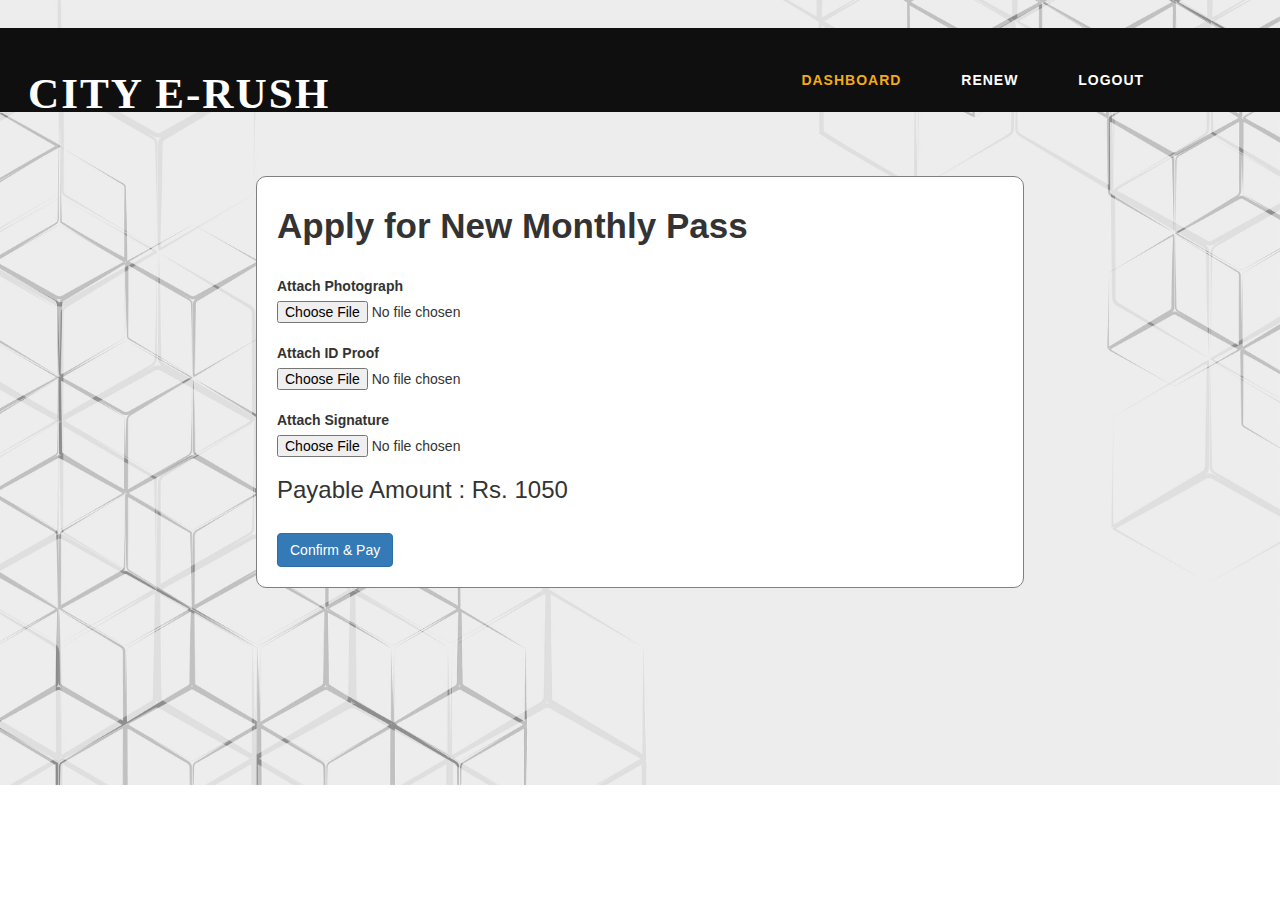
<file: public/p-monthly_pass.html>
<!DOCTYPE html>
<html lang="en">
<head>
<title>Monthly Pass</title>
<meta name="viewport" content="width=device-width, initial-scale=1">
<meta charset="utf-8">
<meta name="keywords" content="Go Taxi Responsive web template, Bootstrap Web Templates, Flat Web Templates, Android Compatible web template, 
Smartphone Compatible web template, free webdesigns for Nokia, Samsung, LG, SonyEricsson, Motorola web design" />
<script type="application/x-javascript"> addEventListener("load", function() { setTimeout(hideURLbar, 0); }, false); function hideURLbar(){ window.scrollTo(0,1); } </script>
<!-- bootstrap-css -->
<link href="p-css/p-bootstrap.css" rel="stylesheet" type="text/css" media="all" />
<!--// bootstrap-css -->
<!-- css -->
<link rel="stylesheet" href="p-css/p-mp-style.css" type="text/css" media="all" />
<!--// css -->
<!-- font-awesome icons -->
<link href="p-css/p-font-awesome.css" rel="stylesheet"> 
<!-- //font-awesome icons -->
<!-- gallery -->
<link href='p-css/p-simplelightbox.min.css' rel='stylesheet' type='text/css'>
<!-- //gallery -->
<!-- font -->
<link href="//fonts.googleapis.com/css?family=Arvo:400,400i,700,700i" rel="stylesheet">
<link href="//fonts.googleapis.com/css?family=Roboto:100,100i,300,300i,400,400i,500,500i,700,700i,900,900i" rel="stylesheet">
<!-- //font -->
<script src="p-js/jquery-1.11.1.min.js"></script>
<script src="p-js/bootstrap.js"></script>
<script type="text/javascript">
	jQuery(document).ready(function($) {
		$(".scroll").click(function(event){		
			event.preventDefault();
			$('html,body').animate({scrollTop:$(this.hash).offset().top},1000);
		});
	});
</script> 
<!--[if lt IE 9]>
  <script src="https://oss.maxcdn.com/libs/html5shiv/3.7.0/html5shiv.js"></script>
<![endif]-->
</head>
<body>
	<!-- banner -->
	<div class="banner jarallax">
		<div class="header">
			<div class="header-left">
				<div class="clearfix"> </div>
			</div>
		</div>

		<div class="w3-header-bottom">
			<div class="w3layouts-logo">
				<h1>
					<a href="index.html">City E-Rush</a>
				</h1>
			</div>

			<div class="top-nav">
				<nav class="navbar navbar-default">
					
					<div class="navbar-header">
						<button type="button" class="navbar-toggle collapsed" data-toggle="collapse" data-target="#bs-example-navbar-collapse-1">
							<span class="sr-only">Toggle navigation</span>
							<span class="icon-bar"></span>
							<span class="icon-bar"></span>
							<span class="icon-bar"></span>
						</button>
					</div>

							<!-- Collect the nav links, forms, and other content for toggling -->
					<div class="collapse navbar-collapse" id="bs-example-navbar-collapse-1">
						<ul class="nav navbar-nav">
							<li class="first-list"><a class="active" href="p-PSGR_index.html">Dashboard</a></li>
							
							<li><a href=""data-toggle="modal" data-target="#myModal1">Renew</a></li>
							<li><a href="index.html" class="">Logout</a></li>
						</ul>	
						<div class="clearfix"> </div>
					</div>	
				</nav>		
			</div>

			<!-- <div class="clearfix"> </div> -->
		</div>
	</div>
	<!-- //banner -->

<!-- modal -->
<div class="modal about-modal fade" id="myModal1" tabindex="-1" role="dialog">
	<div class="modal-dialog" role="document">
		<div class="modal-content">
			<div class="modal-header"> 
				<button type="button" class="close" data-dismiss="modal" aria-label="Close"><span aria-hidden="true">&times;</span></button>						
				<h3 style="font-weight: bold;">Renew Monthly Pass</h3>
			</div> 

			<div class="modal-body">
				<div class="agileits-w3layouts-info">
					<div class="cnd_form1">

						<div class="form-group">
					        <label for="inputEmail4">Enter ID :</label>
					        <input type="email" class="form-control" id="inputEmail4" placeholder="">
					    </div>
					    <h4>Payable Amount : Rs. 1050</h4><br>
  
 						<button type="submit" class="btn btn-primary">Confirm & Pay</button></div>
					</div>
				</div>
			</div>
		</div>
	</div>
</div>

	<!--Form -->
<form>
    <div class="cnd_form">

    <div class="form-row">
    	<h4 style="font-weight: bold; font-size: 35px">Apply for New Monthly Pass</h4>
    	<br>
        
        <div class="custom-file form-group">
	        <label class="custom-file-label" for="customFile">Attach Photograph</label>
	        <input type="file" class="custom-file-input" id="photo">
        </div>

        <div class="custom-file form-group">
	        <label class="custom-file-label" for="customFile">Attach ID Proof</label>
	        <input type="file" class="custom-file-input" id="idproof">
        </div>

        <div class="custom-file form-group">
	        <label class="custom-file-label" for="customFile">Attach Signature</label>
	        <input type="file" class="custom-file-input" id="sign">
        </div>

        <h3>Payable Amount : Rs. 1050</h3><br>
      
      <button type="submit" class="btn btn-primary">Confirm & Pay</button>


    </div>
  </form
</file>
<file: public/css/style.css>
/*--A Design by W3layouts 
Author: W3layout
Author URL: http://w3layouts.com
License: Creative Commons Attribution 3.0 Unported
License URL: http://creativecommons.org/licenses/by/3.0/
--*/
/* #05896B */
body a {
	transition: 0.5s all;
	-webkit-transition: 0.5s all;
	-o-transition: 0.5s all;
	-moz-transition: 0.5s all;
	-ms-transition: 0.5s all;
}

html,
body {
	font-size: 100%;
	font-family: 'Roboto', sans-serif;
}

body {
	background: #FFFFFF;
}

/*-- banner --*/
.banner {
	background: url(../images/2.jpg) no-repeat 0px 0px;
	background-size: cover;
}

.jarallax {
	position: relative;
	background-size: cover;
	background-repeat: no-repeat;
	background-position: 50% 50%;
}

/*-- header-left --*/
.header {
	padding: 1em;
}

/*-- //header-left --*/
/*-- w3-header-bottom --*/
.w3-header-bottom {
	background: #212121;
	padding: 3em 2em;
}

.agileinfo-phone {
	float: left;
	margin: .5em 2em 0 0;
}

.agileinfo-phone p {
	color: #FFFFFF;
	font-size: .9em;
	margin: 0;
	font-weight: 600;
}

.agileinfo-map {
	margin-right: 0;
}

.search-grid {
	float: right;
	width: 14%;
}

.search-grid input[type="text"] {
	display: inline-block;
	background: none;
	border: none;
	border-bottom: solid 1px #ffffff;
	width: 80%;
	padding: .5em;
	outline: none;
	font-size: .9em;
	color: #FFFFFF;
}

.big-dog::-webkit-input-placeholder {
	color: #FFFFFF !important;
}

.search-grid i.fa.fa-paper-plane-o {
	color: #FFFFFF !important;
	font-size: 1.2em !important;
}

.search-grid button.btn1 {
	color: #ffffff;
	font-size: .9em;
	border: none;
	text-align: center;
	text-decoration: none;
	background: none;
	transition: 0.5s all;
	-webkit-transition: 0.5s all;
	-moz-transition: 0.5s all;
	-o-transition: 0.5s all;
	-ms-transition: 0.5s all;
}

.search button:hover {
	border: solid 1px #212121;
	background: #212121;
}

.search button:hover i.fa.fa-paper-plane-o {
	color: #FFFFFF !important;
}

.w3layouts-logo {
	text-align: center;
	float: left;
}

.w3layouts-logo h1 {
	margin: 0;
}

.w3layouts-logo h1 a {
	color: #fff;
	font-size: 1.2em;
	text-decoration: none;
	font-weight: 600;
	text-transform: uppercase;
	letter-spacing: 2px;
}

/*-- top-nav --*/
.top-nav {
	float: right;
	text-align: right;
	/*center;*/
	width: 70%;
	margin: 0em 0 0 0;
	/* .8em 0 0 0*/
}

.navbar-default {
	border: none !important;
	background: none !important;
	margin: 0 !important;
	min-height: 0 !important;
	padding: 0 !important;
}

.navbar-default .navbar-nav>.active>a,
.navbar-default .navbar-nav>.active>a:hover,
.navbar-default .navbar-nav>.active>a:focus {
	background: none !important;
}

.top-nav ul {
	padding: 0;
	margin: 0;
	float: none;
}

.top-nav ul li {
	display: inline-block;
	float: none;
}

.navbar-default .navbar-nav>.open>a,
.navbar-default .navbar-nav>.open>a:hover,
.navbar-default .navbar-nav>.open>a:focus {
	background: none;
	box-shadow: 1px 0px 0px 0px rgba(72, 72, 72, 0);
	outline: none;
	border-right: none;
}

.top-nav ul li a {
	color: #ffffff !important;
	font-size: 1em;
	margin: 0 2em;
	padding: 0;
	text-decoration: none;
	font-weight: 600;
	letter-spacing: 1px;
	border-right: none;
	text-transform: uppercase;
}

.top-nav ul li a.list-border {
	border-left: none;
}

.top-nav ul li a:hover {
	/* color: #fec303 !important; */
	/* color: #05896B !important; */
	color: #00cc00 !important;
}

.top-nav ul li a.active {
	/* color: #fec303 !important; */
	color: #00cc00 !important;

	background: none;
}

ul.dropdown-menu {
	/* background: #fec303; */
	color: #00cc00;

	box-shadow: 0 0 0;
	border: none;
	margin: 0;
	top: 2.8em;
	left: 0px;
	min-width: 106px;
}

ul.dropdown-menu li {
	width: 100% !important;
	margin: 0 !important;
}

ul.dropdown-menu li:after {
	background: none !important;
}

.dropdown-menu>li>a {
	display: block;
	padding: .5em 1em !important;
	text-align: center;
	clear: both;
	margin: .2em 0 !important;
	font-weight: normal;
	line-height: 1.42857143;
	color: #FFF !important;
	border: none !important;
}

.dropdown-menu>li>a:hover,
.dropdown-menu>li>a:focus {
	background: #FFFFFF;
}

.dropdown-submenu {
	position: relative;
}

.dropdown-submenu>.dropdown-menu {
	top: 0;
	left: 103%;
	margin-top: -6px;
	margin-left: -1px;
	-webkit-border-radius: 0 6px 6px 6px;
	-moz-border-radius: 0 6px 6px;
	border-radius: 0 6px 6px 6px;
}

.dropdown-submenu:hover>.dropdown-menu {
	display: block;
}

.dropdown-submenu>a:after {
	display: block;
	content: " ";
	float: right;
	width: 0;
	height: 0;
	border-color: transparent;
	border-width: 5px 0 5px 5px;
	margin-top: 5px;
	margin-right: -10px;
}

.dropdown-submenu:hover>a:after {
	border-left-color: #fff;
}

.dropdown-submenu.pull-left {
	float: none;
}

.dropdown-submenu.pull-left>.dropdown-menu {
	left: -100%;
	margin-left: 10px;
	-webkit-border-radius: 6px 0 6px 6px;
	-moz-border-radius: 6px 0 6px 6px;
	border-radius: 6px 0 6px 6px;
}

/*-- //top-nav --*/
/*-- social-icons --*/


/*-- w3-header-bottom --*/
/*-- banner-info --*/
.banner-info {
	padding: 5em 0;
}

.w3layouts-banner-info {
	text-align: center;
}

.w3layouts-banner-info h3 {
	color: #FFFFFF;
	font-size: 1.5em;
	margin: 0;
	text-transform: uppercase;
	position: relative;
	letter-spacing: 7px;
}

.w3layouts-banner-info h3 span {
	font-size: 10em;
	font-weight: 800;
}

.w3layouts-banner-info p {
	color: #FFFFFF;
	font-size: .9em;
	margin: 1em 0 0 0;
	line-height: 1.8em;
	letter-spacing: 7px;
	text-transform: uppercase;
	font-weight: 800;
}

.w3ls-button {
	margin: 2em auto 1em;
}

.w3ls-button a {
	/* color: #212121; */
	color: white;
	font-size: 1em;
	padding: .5em 2em;
	/* border: solid 2px #fec303; */
	border: solid 2px #00cc00;
	text-decoration: none;
	margin: 0;
	/* background: #fec303; */
	/* background: #00cc00; */
}

.w3ls-button a:hover {
	color: #FFFFFF;
	background: none;
	border: solid 2px #FFFFFF;
}

/*--slider--*/
#slider2,
#slider3 {
	box-shadow: none;
	-moz-box-shadow: none;
	-webkit-box-shadow: none;
	margin: 0 auto;
}

.rslides_tabs li:first-child {
	margin-left: 0;
}

.rslides_tabs .rslides_here a {
	background: rgba(255, 255, 255, .1);
	color: #fff;
	font-weight: bold;
}

.events {
	list-style: none;
}

.callbacks_container {
	position: relative;
	float: left;
	width: 100%;
}

.callbacks {
	position: relative;
	list-style: none;
	overflow: hidden;
	width: 100%;
	padding: 0;
	margin: 0;
}

.callbacks li {
	position: absolute;
	width: 100%;
}

.callbacks img {
	position: relative;
	z-index: 1;
	height: auto;
	border: 0;
}

.callbacks .caption {
	display: block;
	position: absolute;
	z-index: 2;
	font-size: 20px;
	text-shadow: none;
	color: #fff;
	left: 0;
	right: 0;
	padding: 10px 20px;
	margin: 0;
	max-width: none;
	top: 10%;
	text-align: center;
}

.callbacks_nav {
	position: absolute;
	-webkit-tap-highlight-color: rgba(0, 0, 0, 0);
	bottom: 109px;
	left: 0;
	z-index: 3;
	text-indent: -9999px;
	overflow: hidden;
	text-decoration: none;
	width: 50px;
	height: 50px;
	background: transparent url(../images/arrows.png) no-repeat left top;
}

.callbacks_nav.next {
	left: auto;
	background-position: right top;
	right: 0;
}

.callbacks_nav.prev {
	right: auto;
	background-position: left top;
	left: 0;
}

#slider3-pager a {
	display: inline-block;
}

#slider3-pager span {
	float: left;
}

#slider3-pager span {
	width: 100px;
	height: 15px;
	background: #fff;
	display: inline-block;
	border-radius: 30em;
	opacity: 0.6;
}

#slider3-pager .rslides_here a {
	background: #FFF;
	border-radius: 30em;
	opacity: 1;
}

#slider3-pager a {
	padding: 0;
}

#slider3-pager li {
	display: inline-block;
}

.rslides {
	position: relative;
	list-style: none;
	overflow: hidden;
	width: 100%;
	padding: 0;
}

.rslides li {
	-webkit-backface-visibility: hidden;
	position: absolute;
	display: none;
	width: 100%;
	left: 0;
	top: 0;
}

.rslides li {
	position: relative;
	display: block;
	float: left;
}

.rslides img {
	height: auto;
	border: 0;
}

.callbacks_tabs {
	list-style: none;
	position: absolute;
	top: 100%;
	left: 48%;
	padding: 0;
	margin: 0;
	display: block;
	z-index: 999;
}

.slider-top span {
	font-weight: 600;
}

.callbacks_tabs li {
	display: inline-block;
	margin: 0;
}

/*----*/
.callbacks_tabs a {
	visibility: hidden;
}

.callbacks_tabs a:after {
	content: "\f111";
	font-size: 0;
	font-family: FontAwesome;
	visibility: visible;
	display: block;
	height: 10px;
	width: 10px;
	display: inline-block;
	background: #ffffff;
	border: 2px solid #ffffff;
	border-radius: 50%;
	-webkit-border-radius: 50%;
	-o-border-radius: 50%;
	-moz-border-radius: 50%;
	-ms-border-radius: 50%;
}

.callbacks_here a:after {
	background: #fec303;
	border: 2px solid #fec303;
}

/*-- //slider --*/
/*-- //banner-info --*/
/*-- model --*/
.agileits-w3layouts-info img {
	width: 100%;
}

.modal-header h4 {
	font-size: 2em;
	text-decoration: none;
	font-weight: 600;
	text-transform: uppercase;
	letter-spacing: 2px;
	color: #212121;
}

.modal-body p {
	margin: 1em 0 0 0;
	font-size: .875em;
	color: #999999;
	line-height: 1.8em;
}

/*-- //model --*/
/*-- welcome --*/
.welcome,
.about-bottom,
.features,
.gallery,
.testimonial,
.team,
.blog,
.contact,
.rate {
	padding: 4em 0;
}

.wthree-heading h2,
.wthree-heading h3 {
	text-align: center;
	color: #212121;
	font-size: 3em;
	margin: 0;
	text-transform: uppercase;
	font-weight: 800;
	letter-spacing: 6px;
}

.wthree-heading p {
	color: #999999;
	font-size: .9em;
	margin: 1em auto 0;
	line-height: 1.8em;
	width: 65%;
	text-align: center;
}

.w3-welcome-grids,
.about-bottom-grids,
.w3-agileits-gallery,
.testimonial-grids,
.agile-team-grids,
.blog-agileinfo,
.address,
.agileinfo-rate-grids {
	margin: 4em 0 0 0;
}

.w3-welcome-grid-info {
	padding: 1em;
	border: solid 1px #e4e4e4;
	transition: 0.5s all;
	-webkit-transition: 0.5s all;
	-o-transition: 0.5s all;
	-moz-transition: 0.5s all;
	-ms-transition: 0.5s all;
}

.w3-welcome-grid-info img {
	width: 100%;
}

.w3-welcome-grid-info h4 {
	color: #212121;
	font-size: 1em;
	font-weight: 600;
	text-transform: uppercase;
	margin: 1em 0;
}

.w3-welcome-grid-info p {
	color: #999999;
	font-size: .9em;
	margin: 0;
	line-height: 1.8em;
}

.w3-welcome-grid-info:hover {
	background: #fec303;
	border: solid 1px #fec303;
}

.w3-welcome-grid-info:hover p {
	color: #FFFFFF;
}

/*-- //welcome --*/
/*-- about --*/
.about-bottom {
	background: url(../images/1.jpg) no-repeat 0px 0px;
	background-size: cover;
}

.about-heading h3 {
	color: #FFFFFF;
}

.about-heading p {
	color: #FFFFFF;
}

.w3ls-about-bottom-grids {
	margin: 4em 0 0 0;
}

.about-bottom-left h4 {
	color: #ffffff;
	margin: 0;
	font-size: 1em;
	text-transform: uppercase;
	font-weight: 700;
	letter-spacing: 1px;
}

.about-bottom-left p {
	color: #ffffff;
	font-size: .9em;
	margin: 2em 0 0 0;
	line-height: 1.8em;
}

.about-bottom-left p span {
	display: block;
	margin: 2em 0;
}

/*-- //about --*/
/*-- offer --*/
.offer-left {
	background: url(../images/6.jpg) no-repeat 0px 0px;
	background-size: cover;
	min-height: 450px;
}

.offer-right {
	text-align: left;
	padding: 5em 5em 3em 5em;
}

.offer-heading h3 {
	text-align: left;
}

.offer-right h4 {
	color: #212121;
	margin: 1em 0;
	font-size: 1em;
	text-transform: uppercase;
	font-weight: 800;
	line-height: 1.8em;
	letter-spacing: 1px;
}

.offer-right p {
	color: #999999;
	font-size: .9em;
	margin: 0;
	line-height: 1.8em;
}

/*-- //offer --*/
/*-- gallery --*/
.gallery {
	background: #e6e6e6;
}

.gallery-bg {
	float: left;
	width: 39.4%;
	height: auto;
	padding: .1em;
	-webkit-transition: -webkit-transform .15s ease;
	-moz-transition: -moz-transform .15s ease;
	-o-transition: -o-transform .15s ease;
	-ms-transition: -ms-transform .15s ease;
	transition: transform .15s ease;
	position: relative;
}

.gallery-bg a img {
	width: 100%;
	border: solid 2px #e6e6e6;
}

.gallery-small {
	float: left;
	width: 20%;
	height: auto;
	padding: .1em;
	-webkit-transition: -webkit-transform .15s ease;
	-moz-transition: -moz-transform .15s ease;
	-o-transition: -o-transform .15s ease;
	-ms-transition: -ms-transform .15s ease;
	transition: transform .15s ease;
	position: relative;
}

.gallery-small a img {
	width: 100%;
	border: solid 2px #e6e6e6;
}

.align-center {
	text-align: center;
}

/*-- Effect 2--*/
.gallery-bg-text:after {
	pointer-events: none;
	position: absolute;
	width: 400px;
	background: rgba(0, 0, 0, 0.36);
	height: 175px;
	content: '';
	-webkit-box-sizing: content-box;
	-moz-box-sizing: content-box;
	box-sizing: content-box;
}

.effect-2 {
	-webkit-transition: background 0.5s, color 0.2s;
	-moz-transition: background 0.5s, color 0.2s;
	transition: background 0.5s, color 0.2s;
}

.effect-2:after {
	top: 27px;
	left: 27px;
	box-shadow: 0 0 0 2px #FFFFFF;
	-webkit-transition: -webkit-transform 0.5s, opacity 0.2s;
	-webkit-transform: scale(0.8);
	-moz-transition: -moz-transform 0.5s, opacity 0.2s;
	-moz-transform: scale(0.8);
	-ms-transform: scale(0.8);
	transition: transform 0.5s, opacity 0.2s;
	transform: scale(0.8);
	background: url(../images/search1.png) no-repeat 50% 50% rgba(0, 0, 0, 0.36);
	opacity: 0;
}

.gallery-bg:hover.gallery-bg-text {
	background: #FF7200;
	color: #fff !important;
}

.gallery-bg:hover .gallery-bg-text:after {
	-webkit-transform: scale(1);
	-moz-transform: scale(1);
	-ms-transform: scale(1);
	transform: scale(1);
	opacity: 1;
}

/*--//Effect 2--*/
/*-- Effect 3--*/
.gallery-small-text:after {
	pointer-events: none;
	position: absolute;
	width: 175px;
	background: rgba(0, 0, 0, 0.36);
	height: 175px;
	content: '';
	-webkit-box-sizing: content-box;
	-moz-box-sizing: content-box;
	box-sizing: content-box;
}

.effect-3 {
	-webkit-transition: background 0.5s, color 0.2s;
	-moz-transition: background 0.5s, color 0.2s;
	transition: background 0.5s, color 0.2s;
}

.effect-3:after {
	top: 27px;
	left: 27px;
	box-shadow: 0 0 0 2px #FFFFFF;
	-webkit-transition: -webkit-transform 0.5s, opacity 0.2s;
	-webkit-transform: scale(0.8);
	-moz-transition: -moz-transform 0.5s, opacity 0.2s;
	-moz-transform: scale(0.8);
	-ms-transform: scale(0.8);
	transition: transform 0.5s, opacity 0.2s;
	transform: scale(0.8);
	background: url(../images/search1.png) no-repeat 50% 50% rgba(0, 0, 0, 0.36);
	opacity: 0;
}

.gallery-small:hover.gallery-small-text {
	background: #FF7200;
	color: #fff !important;
}

.gallery-small:hover .gallery-small-text:after {
	-webkit-transform: scale(1);
	-moz-transform: scale(1);
	-ms-transform: scale(1);
	transform: scale(1);
	opacity: 1;
}

/*--//Effect 2--*/
/*-- //gallery --*/
/*-- testimonial --*/
.testimonial-info p {
	color: #999999;
	font-size: .9em;
	line-height: 1.8em;
	margin: 0;
}

.testimonial-grid h4,
.testimonial-grid-right h4 {
	color: #212121;
	margin: 0;
	font-size: 1em;
	text-transform: uppercase;
	font-weight: 700;
	letter-spacing: 1px;
}

.testimonial-info h5 {
	color: #fec303;
	font-size: 1em;
	margin: 0.5em 0 0;
}

.testimonial {
	padding: 4em 0;
}

.testimonial-info p span {
	font-size: 2em;
	color: #222;
}

.testimonial-info {
	margin-top: 2em;
}

.Works-grids {
	margin-top: 2em;
}

.Works-grid p {
	color: #999999;
	font-size: .9em;
	line-height: 1.8em;
	margin: 1em 0 0 0;
}

/*-- //testimonial --*/
/*-- team --*/
.team {
	background: url(../images/10.jpg) no-repeat 0px 0px;
	background-size: cover;
}

/* entire container, keeps perspective */
.flip-container {
	perspective: 1000px;
	transform-style: preserve-3d;
}

/*  UPDATED! flip the pane when hovered */
.flip-container:hover .back {
	transform: rotateY(0deg);
	-webkit-transform: rotateY(0deg);
	-ms-transform: rotateY(0deg);
	-o-transform: rotateY(0deg);
	-moz-transform: rotateY(0deg);
}

.flip-container:hover .front {
	transform: rotateY(180deg);
	-webkit-transform: rotateY(180deg);
	-ms-transform: rotateY(180deg);
	-o-transform: rotateY(180deg);
	-moz-transform: rotateY(180deg);
}

.flip-container,
.back {
	width: 100%;
	height: 383px;
}

/* flip speed goes here */
.flipper {
	transition: 0.6s;
	transform-style: preserve-3d;

	position: relative;
}

/* hide back of pane during swap */
.front,
.back {
	backface-visibility: hidden;
	transition: 0.6s;
	transform-style: preserve-3d;

	position: absolute;
	top: 0;
	left: 0;
}

/*  UPDATED! front pane, placed above back */
.front {
	z-index: 2;
	background: #000;
	transform: rotateY(0deg);
	-webkit-transform: rotateY(0deg);
	-ms-transform: rotateY(0deg);
	-o-transform: rotateY(0deg);
	-ms-transform: rotateY(0deg);
}

.front img {
	width: 100%;
}

/* back, initially hidden pane */
.back {
	transform: rotateY(-180deg);
	-webkit-transform: rotateY(-180deg);
	-ms-transform: rotateY(-180deg);
	-o-transform: rotateY(-180deg);
	-moz-transform: rotateY(-180deg);
	background: #fec303;
	padding: 8em 2em 0;
	text-align: center;
}

/* 
	Some vertical flip updates 
*/
.vertical.flip-container {
	position: relative;
}

.vertical .back {
	transform: rotateX(180deg);
	-webkit-transform: rotateX(180deg);
	-ms-transform: rotateX(180deg);
	-o-transform: rotateX(180deg);
	-moz-transform: rotateX(180deg);
}

.vertical.flip-container:hover .back {
	transform: rotateX(0deg);
	-webkit-transform: rotateX(0deg);
	-ms-transform: rotateX(0deg);
	-o-transform: rotateX(0deg);
	-moz-transform: rotateX(0deg);
}

.vertical.flip-container:hover .front {
	transform: rotateX(180deg);
	-webkit-transform: rotateX(180deg);
	-ms-transform: rotateX(180deg);
	-o-transform: rotateX(180deg);
	-moz-transform: rotateX(180deg);
}

.back h4 {
	color: #fff;
	font-size: 1em;
	text-transform: uppercase;
	font-weight: 600;
	letter-spacing: 4px;
	margin: 0;
}

.back p {
	font-size: .9em;
	margin-top: 1em;
	color: #fff;
}

.w3l-social {
	margin: 1em 0 0 0;
}

.w3l-social ul {
	padding: 0;
	margin: 0;
}

.w3l-social ul li {
	display: inline-block;
}

.w3l-social ul li a {
	color: #333;
	text-align: center;
}

.w3l-social ul li a i.fa.fa-facebook {
	height: 40px;
	width: 40px;
	background: #FFFFFF;
	line-height: 40px;
	color: #383838;
	border-radius: 50%;
	-webkit-border-radius: 50%;
	-moz-border-radius: 50%;
	-o-border-radius: 50%;
	-ms-border-radius: 50%;
	transition: 0.5s all;
	-webkit-transition: 0.5s all;
	-moz-transition: 0.5s all;
	-o-transition: 0.5s all;
	-ms-transition: 0.5s all;
}

.w3l-social ul li a i.fa.fa-facebook:hover {
	background: #3b5998;
	color: #FFFFFF;
}

.w3l-social ul li a i.fa.fa-twitter {
	height: 40px;
	width: 40px;
	background: #FFFFFF;
	line-height: 40px;
	color: #383838;
	border-radius: 50%;
	-webkit-border-radius: 50%;
	-moz-border-radius: 50%;
	-o-border-radius: 50%;
	-ms-border-radius: 50%;
	transition: 0.5s all;
	-webkit-transition: 0.5s all;
	-moz-transition: 0.5s all;
	-o-transition: 0.5s all;
	-ms-transition: 0.5s all;
}

.w3l-social ul li a i.fa.fa-twitter:hover {
	background: #1da1f2;
	color: #FFFFFF;
}

.w3l-social ul li a i.fa.fa-rss {
	height: 40px;
	width: 40px;
	background: #FFFFFF;
	line-height: 40px;
	color: #383838;
	border-radius: 50%;
	-webkit-border-radius: 50%;
	-moz-border-radius: 50%;
	-o-border-radius: 50%;
	-ms-border-radius: 50%;
	transition: 0.5s all;
	-webkit-transition: 0.5s all;
	-moz-transition: 0.5s all;
	-o-transition: 0.5s all;
	-ms-transition: 0.5s all;
}

.w3l-social ul li a i.fa.fa-rss:hover {
	background: #f26522;
	color: #FFFFFF;
}

/*-- //team --*/
/*-- blog --*/
.blog-agileinfo a.wthree-blogimg {
	display: block;
	border: 3px solid #fff;
	background-color: #000;
	-webkit-transition: .5s all;
	-moz-transition: .5s all;
	transition: .5s all;
	overflow: hidden;
}

.blog-agileinfo:hover a.wthree-blogimg {
	border-color: #fec303;
}

.blog-agileinfo a img.img-responsive {
	opacity: .5;
	-webkit-transition: .5s all;
	-moz-transition: .5s all;
	transition: .5s all;
	width: 100%;
	-webkit-transform: scale(1);
	-moz-transform: scale(1);
	-o-transform: scale(1);
	-ms-transform: scale(1);
	transform: scale(1);
}

.blog-agileinfo:hover a img.img-responsive {
	opacity: 1;
	-webkit-transform: scale(1.5);
	-moz-transform: scale(1.5);
	-o-transform: scale(1.5);
	-ms-transform: scale(1.5);
	transform: scale(1.5);
}

.blog-agileinfo a img:focus {
	outline: none;
}

.blog-w3grid-text {
	margin: 4em 0 0 0;
}

.blog-agileinfo h4 {
	margin: 0;
}

.blog-agileinfo h4 a {
	-webkit-transition: .5s all;
	-moz-transition: .5s all;
	transition: .5s all;
	color: #212121;
	margin: 0;
	font-size: 1em;
	text-transform: uppercase;
	font-weight: 700;
	letter-spacing: 1px;
}

.blog-agileinfo h4 a:hover {
	color: #fec303;
	text-decoration: none;
}

.blog-agileinfo h4 a:focus {
	outline: none;
}

.blog-agileinfo h6 {
	font-size: .9em;
	color: #888;
	margin: 1.8em 0;
}

.blog-agileinfo h6 a {
	display: inline-block;
	color: #212121;
	-webkit-transition: .5s all;
	-moz-transition: .5s all;
	transition: .5s all;
}

.blog-agileinfo h6 a:hover {
	color: #888;
}

.blog-agileinfo p {
	line-height: 1.8em;
	font-size: .9em;
	margin: 0;
	color: #999999;
}

.blog-w3grid-img.blog-img-rght {
	float: right;
}

/*-- //blog --*/
/*-- rate --*/
.rate {
	background: url(../images/8.jpg) no-repeat 0px 0px;
	background-size: cover;
}

.agileinfo-rate-grid-nfo {
	width: 70%;
	margin: 0 auto;
	background: #FFFFFF;
	border-radius: 5px;
	-webkit-border-radius: 5px;
	-ms-border-radius: 5px;
	-o-border-radius: 5px;
	-moz-border-radius: 5px;

}

.agileinfo-rate-grid ul {
	padding: 0;
	margin: 0;
}

.agileinfo-rate-grid ul li:nth-child(1) {
	border-right: solid 1px #e6e6e6;
	border-bottom: solid 1px #e6e6e6;
}

.agileinfo-rate-grid ul li {
	color: #212121;
	font-size: 1em;
	text-transform: uppercase;
	font-weight: 700;
	letter-spacing: 1px;
	text-align: center;
	display: inline-block;
	padding: 2em 1em;
	width: 49%;
	border-bottom: solid 1px #e6e6e6;
}

/*-- //rate --*/
/*-- contact --*/
.address-grids {
	padding: 0;
}

.address ul {
	padding: 0;
	margin: 0;
}

.address p {
	margin: 0 0 .3em 0;
	color: #999999;
	font-size: .9em;
	line-height: 1.8em;
}

.address p span {
	display: block;
}

.address a {
	color: #999999;
	font-size: .9em;
	letter-spacing: 1px;
	text-decoration: none;
}

.address a:hover {
	color: #fec303;
}

.contact-form {
	margin: 2em 0 0 0;
}

.contact-form h4,
.address h4,
.agileits-w3layouts-map h4 {
	margin: 0 0 1em 0;
	color: #212121;
	font-size: 1em;
	text-transform: uppercase;
	font-weight: 700;
	letter-spacing: 1px;
}

.styled-input.agile-styled-input-top {
	margin-top: 0;
}

.contact input[type="text"],
.contact input[type="email"],
.contact textarea {
	font-size: .9em;
	color: #999999;
	padding: 0.5em 1em;
	border: 0;
	width: 100%;
	border-bottom: 1px solid #dcdcdc;
	background: none;
	-webkit-appearance: none;
	outline: none;
}

.contact textarea {
	min-height: 150px;
	resize: none;
}

/*-- input-effect --*/
.styled-input input:focus~label,
.styled-input input:valid~label,
.styled-input textarea:focus~label,
.styled-input textarea:valid~label {
	font-size: .9em;
	color: #fec303;
	top: -1.3em;
	-webkit-transition: all 0.125s;
	-moz-transition: all 0.125s;
	-o-transition: all 0.125s;
	-ms-transition: all 0.125s;
	transition: all 0.125s;
}

.styled-input {
	width: 49%;
	margin: 2em 0 1em 1em;
	position: relative;
	float: left;
}

.styled-input:nth-child(1),
.styled-input:nth-child(3) {
	margin-left: 0;
}

.textarea-grid {
	float: none !important;
	width: 100% !important;
	margin-left: 0 !important;
}

.styled-input label {
	color: #8c8c8c;
	padding: 0.5em .9em;
	position: absolute;
	top: 0;
	left: 0;
	-webkit-transition: all 0.3s;
	-moz-transition: all 0.3s;
	transition: all 0.3s;
	pointer-events: none;
	font-weight: 400;
	font-size: .9em;
	display: block;
	line-height: 1em;
}

.styled-input input~span,
.styled-input textarea~span {
	display: block;
	width: 0;
	height: 2px;
	background: #fec303;
	position: absolute;
	bottom: 0;
	left: 0;
	-webkit-transition: all 0.125s;
	-moz-transition: all 0.125s;
	transition: all 0.125s;
}

.styled-input textarea~span {
	bottom: 5px;
}

.styled-input input:focus.styled-input textarea:focus {
	outline: 0;
}

.styled-input input:focus~span,
.styled-input textarea:focus~span {
	width: 100%;
	-webkit-transition: all 0.075s;
	-moz-transition: all 0.075s;
	transition: all 0.075s;
}

/*-- //input-effect --*/
.contact input[type="submit"] {
	outline: none;
	color: #212121;
	padding: .8em 4em;
	font-size: .9em;
	margin: 1em 0 0 0;
	-webkit-appearance: none;
	background: #fec303;
	border: 2px solid #fec303;
	-webkit-transition: 0.5s all;
	-moz-transition: 0.5s all;
	-o-transition: 0.5s all;
	-ms-transition: 0.5s all;
	transition: 0.5s all;
}

.contact input[type="submit"]:hover {
	background-color: transparent;
	background: none;
	border: 2px solid #212121;
}

.agileits-w3layouts-map {
	margin: 4em 0 0 0;
}

.agileits-w3layouts-map iframe {
	border: none;
	width: 100%;
	height: 400px;
}

/*-- //contact --*/
/* footer */
.w3ls-footer-grids {
	background: #282828;
	padding: 50px 0;
	justify-content: center;
}

.copy-left p {
	color: #ffffff;
	font-size: .9em;
	margin: 0;
}

.copy-left p a {
	color: #fec303;
	text-decoration: none;
}

.copy-left p a:hover {
	color: #FFFFFF;
}

.w3l-footer {
	float: left;

}

.w3l-footer h3 {
	margin: 0 0 1em 0;
	color: #ffffff;
	font-size: 1em;
	text-transform: uppercase;
	font-weight: 700;
	letter-spacing: 1px;

}

p.adam {
	float: right;
	color: #6F6E6E !important;
	font-size: 13px !important;
	margin-top: 20px;
}

.w3l-footer.one p {
	color: #828282;
	line-height: 28px;
	font-size: 13px;


}

.w3l-footer.two ul {
	margin: 0;
	padding: 0;


}

.w3l-footer ul {
	padding: 0;
	margin: 0;
}

.w3l-footer.two ul li {
	list-style-type: none;
	display: block;
	line-height: 1.5em;
	font-size: 14px;
	margin: 18px 0;
}

.w3l-footer.three {
	list-style-type: none;
}

.w3l-footer.two ul li i {
	font-size: 13px;
	margin-right: 15px;
	width: 30px;
	text-align: center;
	color: #fff;
	background: #6E65F1;
	padding: 9px;
	border-radius: 50%;
	-webkit-border-radius: 50%;
	-moz-border-radius: 50%;
	-o-border-radius: 50%;
	-ms-border-radius: 50%;
	width: 30px;
	height: 30px;
}

.w3l-footer.two ul li i.fa.fa-facebook {
	background: #5d82d2;
}

.w3l-footer.two ul li i.fa.fa-twitter {
	background: #3bbef5;
}

.w3l-footer.two ul li i.fa.fa-google-plus {
	background: #ea5d4b;
}

.w3l-footer.two ul li i.fa.fa-dribbble {
	background: #f7659b;
}

.w3l-footer.two ul li i.fa.fa-pinterest-p {
	background: #e23139;
}

.w3l-footer.two ul li a {
	color: #908F8F;
	display: block;
	text-decoration: none;
	font-size: 13px;
}

.w3l-footer.three ul li {
	margin-bottom: .6em;
	display: block;
}

.w3l-footer.three ul li i {
	float: left;
	font-size: .9em;
	color: #fff;
	line-height: 1.8em;
}

.w3l-footer.three ul li p {
	list-style-type: none;
	display: block;
	color: #908F8F;
	font-size: .9em;
	line-height: 1.8em;
	float: left;
	margin-left: 1em;
}

.w3l-footer.three ul li span {
	display: block;
}

.w3l-footer.one {
	padding-right: 40px;
}

.tweet p {
	text-align: center;
	font-size: 16px;
	color: #000;
	margin-top: 15px;
}

.tweet ul li {
	display: block;
	font-size: 15px;
	color: #000;
}

.tweet ul li:nth-child(1) {
	border-bottom: 1px solid #404040;
	margin-bottom: 12px;
	padding-bottom: 12px;
}

.tweet ul li a {
	color: #828282;
	line-height: 25px;
	font-size: 13px;
	text-decoration: none;
}

.tweet ul li a i {
	color: #fec303;
	font-style: normal;
	display: block;
	margin: 2px 0;
}

.tweet ul li a i.fa {
	color: #3bbef5;
	font-style: normal;
	margin: 2px 0;
	font-size: 19px;
	float: left;
	display: block;
	width: 14%;
}

.tweet ul li span {
	display: block;
	color: #FFFFFF;
	font-size: 11px;
	margin-top: 5px;
}

.tweet p a {
	color: #55ACEE;
	margin-left: 5px;
}

.w3l-footer.three ul li a {
	display: block;
	color: #908F8F;
	float: left;
	margin-lefT: 1em;
	font-size: .9em;
}

i.fa-envelope-o {
	float: left;
}

.copy-right-grids {
	padding: 20px 0px;
	background: #211E1E;
}

.copy-left {
	text-align: center;
}

.copy-right ul li a:hover,
.w3l-footer.three ul li a:hover {
	color: #fec303;
	text-decoration: none;
}

.w3l-footer.two ul li:nth-child(1) a:hover {
	color: #5D82D2;
}

.w3l-footer.two ul li:nth-child(2) a:hover {
	color: #3bbef5;
}

.w3l-footer.two ul li:nth-child(3) a:hover {
	color: #ea5d4b;
}

.w3l-footer.two ul li:nth-child(4) a:hover {
	color: #f7659b;
}

.w3l-footer.two ul li:nth-child(5) a:hover {
	color: #e23139;
}

/* //footer */
/*-- to-top --*/
#toTop {
	display: none;
	text-decoration: none;
	position: fixed;
	bottom: 20px;
	right: 2%;
	overflow: hidden;
	z-index: 999;
	width: 40px;
	height: 40px;
	border: none;
	text-indent: 100%;
	background: url(../images/arrow.png) no-repeat 0px 0px;
}

#toTopHover {
	width: 40px;
	height: 40px;
	display: block;
	overflow: hidden;
	float: right;
	opacity: 0;
	-moz-opacity: 0;
	filter: alpha(opacity=0);
}

/*-- //to-top --*/
/*-- responsive --*/
@media(max-width:1366px) {
	.top-nav ul li a {
		margin: 0 1em;
	}

	.top-nav {
		width: 68%;
	}
}

@media(max-width:1280px) {
	.top-nav {
		width: 65%;
	}
}

@media(max-width:1080px) {
	.top-nav {
		width: 60%;
	}

	.top-nav ul li a {
		margin: 0 .5em;
	}

	.search-grid {
		width: 20%;
	}

	.offer-right {
		padding: 4em 4em 3em 4em;
	}

	.offer-left {
		min-height: 483px;
	}

	.gallery-bg-text:after {
		width: 320px;
		height: 135px;
	}

	.gallery-small-text:after {
		width: 135px;
		height: 135px;
	}

	.back {
		padding: 8em 1em 0;
	}

	.flip-container,
	.back {
		height: 308px;
	}

	.back h4 {
		letter-spacing: 2px;
	}

	.back {
		padding: 6em 1em 0;
	}

	.top-nav {
		width: 57%;
	}

	.top-nav ul li a {
		font-size: .9em;
	}

	.w3layouts-banner-info h3 span {
		font-size: 8em;
	}
}

@media(max-width:1024px) {
	.offer-left {
		min-height: 508px;
	}

	.callbacks_tabs {
		top: 100%;
		left: 47%;
	}
}

@media(max-width:991px) {
	.w3layouts-logo {
		float: none;
		width: 100%;
		margin: 0 0 1em 0;
	}

	.top-nav {
		width: 58%;
		text-align: left;
	}

	.w3layouts-banner-info h3 span {
		font-size: 5em;
	}

	.w3-welcome-grid {
		float: left;
		width: 50%;
	}

	.w3-welcome-grid:nth-child(3),
	.w3-welcome-grid:nth-child(4) {
		margin: 2em 0 0 0;
	}

	.about-bottom-right {
		margin: 2em 0 0 0;
	}

	.w3ls-about-bottom-grids {
		margin: 2em 0 0 0;
	}

	.gallery-bg-text:after {
		width: 240px;
		height: 95px;
	}

	.gallery-small-text:after {
		width: 95px;
		height: 95px;
	}

	.Works-grid {
		margin: 2em 0;
	}

	.back {
		padding: 6em .5em 0;
	}

	.back h4 {
		letter-spacing: 0px;
	}

	.back {
		padding: 4em .5em 0;
	}

	.flip-container,
	.back {
		height: 226px;
	}

	.blog-w3grid-img.blog-img-rght {
		float: none;
	}

	.blog-w3grid-text {
		margin: 2em 0 0 0;
	}

	.agileinfo-rate-grid-nfo {
		width: 80%;
	}

	.wthree-heading p {
		width: 95%;
	}

	.testimonial-grid-right {
		margin: 2em 0 0 0;
	}

	.w3l-footer {
		float: none;
		margin: 2em 0 0 0;
	}

	.w3l-footer:nth-child(1) {
		margin: 0;
	}

	.styled-input {
		width: 48%;
	}

	.tweet ul li a i.fa {
		width: 5%;
	}
}

@media(max-width:900px) {
	.top-nav {
		width: 100%;
		text-align: center;
		float: none;
		margin: 1em 0;
	}

	.search-grid {
		width: 25%;
	}

	.Works-grid {
		margin: 2em 0 0 0;
	}
}

@media(max-width:736px) {
	.navbar-toggle {
		float: none;
		margin-right: 0;
	}

	.navbar-default .navbar-toggle:hover,
	.navbar-default .navbar-toggle:focus {
		background-color: #fec303;
	}

	.navbar-default .navbar-toggle {
		border-color: #fff;
	}

	.navbar-default .navbar-toggle .icon-bar {
		background-color: #fff;
	}

	.top-nav ul li {
		display: block;
		float: none;
		margin: 1em 0;
	}

	.top-nav ul li a {
		margin: 0;
	}

	.navbar-default .navbar-collapse,
	.navbar-default .navbar-form {
		border: none;
		position: absolute;
		width: 100%;
		background: rgba(0, 0, 0, 0.78);
		z-index: 9999;
	}

	.gallery-bg-text:after {
		width: 225px;
		height: 90px;
	}

	.gallery-small-text:after {
		width: 90px;
		height: 90px;
	}

	.team-grid {
		float: left;
		width: 50%;
		margin: 2em 0 0 0;
	}

	.team-grid:nth-child(1),
	.team-grid:nth-child(2) {
		margin: 0;
	}

	.flip-container,
	.back {
		height: 474px;
	}

	.address-grids {
		margin: 2em 0;
	}

	.address-grids:nth-child(1) {
		margin: 0;
	}
}

@media(max-width:667px) {
	.w3layouts-banner-info h3 span {
		font-size: 7em;
	}

	.w3layouts-banner-info h3 {
		font-size: 1em;
	}

	.w3-header-bottom {
		padding: 1em 1em;
	}

	.gallery-bg-text:after {
		width: 195px;
		height: 70px;
	}

	.gallery-small-text:after {
		width: 70px;
		height: 70px;
	}

	.flip-container,
	.back {
		height: 419px;
	}

	.back {
		padding: 9em .5em 0;
	}
}

@media(max-width:640px) {
	.offer-left {
		min-height: 400px;
	}
}

@media(max-width:600px) {
	.gallery-bg-text:after {
		width: 180px;
		height: 70px;
	}

	.effect-3:after {
		top: 22px;
		left: 22px;
	}

	.effect-2:after {
		top: 22px;
		left: 22px;
	}

	.flip-container,
	.back {
		height: 370px;
	}

	.agileinfo-rate-grid-nfo {
		width: 95%;
	}

	.back {
		padding: 8em .5em 0;
	}

	.search-grid {
		width: 30%;
	}
}

@media(max-width:568px) {
	.gallery-bg-text:after {
		width: 165px;
		height: 65px;
	}

	.gallery-small-text:after {
		width: 65px;
		height: 65px;
	}

	.callbacks_tabs {
		left: 45%;
	}

	.wthree-heading h2,
	.wthree-heading h3 {
		font-size: 2em;
	}

	.flip-container,
	.back {
		height: 346px;
	}
}

@media(max-width:480px) {
	.search-grid {
		width: 100%;
		float: left;
		text-align: center;
		margin: 1em 0 0 0;
	}

	.search-grid input[type="text"] {
		width: 50%;
	}

	.agileinfo-map {
		float: right;
	}

	.w3layouts-banner-info h3 {
		font-size: .9em;
	}

	.offer-left {
		min-height: 300px;
	}

	.offer-right {
		padding: 3em;
	}

	.gallery-bg {
		float: none;
		width: 100%;
	}

	.gallery-small {
		float: none;
		width: 100%;
	}

	.effect-2:after {
		top: 15px;
		left: 15px;
	}

	.gallery-bg-text:after {
		width: 400px;
		height: 190px;
	}

	.effect-3:after {
		top: 15px;
		left: 15px;
	}

	.gallery-small-text:after {
		width: 400px;
		height: 400px;
	}

	.flip-container,
	.back {
		height: 280px;
	}

	.back {
		padding: 5em .5em 0;
	}
}

@media(max-width:414px) {
	.w3layouts-banner-info h3 span {
		font-size: 4em;
	}

	.w3layouts-banner-info p {
		letter-spacing: 4px;
	}

	.welcome,
	.about-bottom,
	.features,
	.gallery,
	.testimonial,
	.team,
	.blog,
	.contact,
	.rate {
		padding: 2em 0;
	}

	.w3-welcome-grids,
	.about-bottom-grids,
	.w3-agileits-gallery,
	.testimonial-grids,
	.agile-team-grids,
	.blog-agileinfo,
	.address,
	.agileinfo-rate-grids {
		margin: 2em 0 0 0;
	}

	.w3-welcome-grid {
		float: none;
		width: 100%;
	}

	.w3-welcome-grid:nth-child(2),
	.w3-welcome-grid:nth-child(3),
	.w3-welcome-grid:nth-child(4) {
		margin: 2em 0 0 0;
	}

	.wthree-heading h2,
	.wthree-heading h3 {
		font-size: 1.5em;
	}

	.offer-right {
		padding: 2em;
	}

	.offer-right h4 {
		font-size: .9em;
	}

	.gallery-bg-text:after {
		width: 335px;
		height: 155px;
	}

	.gallery-small-text:after {
		width: 335px;
		height: 335px;
	}

	.flip-container,
	.back {
		height: 230px;
	}

	.back {
		padding: 4em .5em 0;
	}

	.agileinfo-rate-grid ul li {
		padding: 1em 1em;
	}

	.agileinfo-rate-grid ul li {
		font-size: .9em;
		width: 49%;
	}

	.styled-input {
		width: 100%;
	}

	.styled-input.agile-styled-input-top {
		margin: 1em 0 1em 0em;
	}

	.styled-input {
		margin: 2em 0 1em 0em;
	}

	.agileits-w3layouts-map {
		margin: 2em 0 0 0;
	}

	.contact-form {
		margin: 0em 0 0 0;
	}
}

@media(max-width:384px) {
	.agileinfo-phone {
		margin: .5em 0em 0 0;
	}

	.callbacks_tabs {
		left: 42%;
	}

	.w3layouts-logo h1 a {
		font-size: 1em;
	}

	.offer-left {
		min-height: 235px;
	}

	.gallery-bg-text:after {
		width: 300px;
		height: 140px;
	}

	.gallery-small-text:after {
		width: 300px;
		height: 300px;
	}

	.team-grid {
		float: none;
		width: 100%;
	}

	.team-grid:nth-child(2) {
		margin: 2em 0 0 0 !important;
	}

	.flip-container,
	.back {
		height: 458px;
	}

	.w3layouts-banner-info p {
		letter-spacing: 3px;
	}

	.wthree-heading h2,
	.wthree-heading h3 {
		letter-spacing: 4px;
	}

	.back {
		padding: 9em .5em 0;
	}

	.w3ls-footer-grids {
		padding: 2em 0;
	}
}

@media(max-width:375px) {

	.flip-container,
	.back {
		height: 448px;
	}
}

@media(max-width:320px) {
	.agileinfo-phone {
		float: none;
		text-align: center;
		width: 100%;
	}

	.agileinfo-map {
		margin: .5em 0 0 0 !important;
	}

	.search-grid {
		float: none;
		margin: .5em 0 0 0;
	}

	.w3layouts-logo h1 a {
		font-size: .8em;
	}

	.w3layouts-banner-info h3 {
		font-size: .8em;
		letter-spacing: 4px;
	}

	.w3layouts-banner-info p {
		letter-spacing: 1px;
		font-size: .8em;
	}

	.offer-left {
		min-height: 200px;
	}

	.gallery-bg-text:after {
		width: 245px;
		height: 110px;
	}

	.gallery-small-text:after {
		width: 245px;
		height: 245px;
	}

	.top-nav {
		margin: .5em 0;
	}

	.w3layouts-logo {
		margin: 0 0 .5em 0;
	}

	.banner-info {
		padding: 1em 0;
	}

	.callbacks_tabs {
		top: 92%;
	}

	.flip-container,
	.back {
		height: 366px;
	}
}

/*-- //responsive --*/
</file>
<file: public/css/admin.css>
.dropdown-menu {
  background-color: #333;
}

.dropdown-item {
  padding: 5px;
  /* color: black !important; */
  background-color: #333;
  padding: 10px 0px !important;
  margin-bottom: 5px;
}
</file>
<file: public/p-css/p-mp-style.css>
body{
    background: url(../p-images/bg1.jpg) no-repeat 0px 0px;
    background-size: cover;
}

.jarallax {
    position: relative;
    background-size: cover;
    background-repeat: no-repeat;
    background-position: 50% 50%;
}
/*-- header-left --*/
.header {
    padding: 1em;
}
/*-- //header-left --*/
/*-- w3-header-bottom --*/
.w3-header-bottom {
    background: #0f0f0f; /*nav bar colour*/
    padding: 3em 2em;
}
.agileinfo-phone {
    float: left;
    margin: .5em 2em 0 0;
}
.agileinfo-phone p {
    color: #FFFFFF;
    font-size: .9em;
    margin: 0;
    font-weight: 600;
}
.w3layouts-logo{
    text-align: center;
    float: left;
}
.w3layouts-logo h1 {
    margin:  0; 
}
.w3layouts-logo h1 a {
    color: #FFFFFF; /*city e rush*/
    font-size: 1.2em;
    font-family: Zefani;
    text-decoration: none;
    font-weight: 600;
    text-transform: uppercase;
    letter-spacing: 2px;
}


/*-- top-nav --*/
.top-nav{
	float: left;
    text-align: right; /*center;*/
    width: 70%;
    margin: 0em 0 0 0; /* .8em 0 0 0*/
}
.navbar-default {
    border: none !important;
    background: none !important;
    margin: 0 !important;
    min-height: 0 !important;
    padding: 0 !important;
}
.navbar-default .navbar-nav > .active > a, .navbar-default .navbar-nav > .active > a:hover, .navbar-default .navbar-nav > .active > a:focus {
    background: none !important;
}
.top-nav ul{
    padding: 0;
    margin: 0;
    float: none;
}
.top-nav ul li{
    display: inline-block;
    float: none;
}
.navbar-default .navbar-nav > .open > a, .navbar-default .navbar-nav > .open > a:hover, .navbar-default .navbar-nav > .open > a:focus {
    background: none;
    box-shadow: 1px 0px 0px 0px rgba(72, 72, 72, 0);
    outline: none;
    border-right: none;
}
.top-nav ul li a{
    color: #ffffff !important; /*nav full items*/
    font-size: 1em;
    margin: 0 2em;
    padding: 0;
    text-decoration: none;
    font-weight: 600;
    letter-spacing: 1px;
    border-right: none;
    text-transform: uppercase;
}
.top-nav ul li a.list-border{
	border-left: none;
}
.top-nav ul li a:hover{
    color: #F3AA17 !important; /*nav bar list items*/
}

.top-nav ul li a.active{
	color: #F3AA17 !important;
    background: none;
}

/*-- //top-nav --*/

/*renew modal*/
.cnd_form1 {
  width: 90%;
  margin: 1% auto;
  padding: 10px;
}


/*form*/
.dropdown-menu {
  background-color: #333;
}

.cnd_form {
  width: 60%;
  margin: 5% auto;
  padding: 20px;
  border: 1px solid grey;
  border-radius: 10px;
  background-color: white;
}

.form-group {
 margin-bottom: 20px;
}

.gen-type {
  margin-right: 10px;
}
</file>
<file: public/css/simplelightbox.min.css>
body.hidden-scroll{overflow:hidden}.sl-overlay{position:fixed;left:0;right:0;top:0;bottom:0;background:#fff;opacity:.7;display:none;z-index:1006}.sl-wrapper{z-index:1000}.sl-wrapper button{border:0;background:0 0;font-size:24px;padding:0;cursor:pointer}.sl-wrapper button:hover{opacity:.7}.sl-wrapper .sl-close{display:none;position:fixed;right:30px;top:30px;z-index:1015}.sl-wrapper .sl-counter{display:none;position:fixed;top:30px;left:30px;z-index:1015}.sl-wrapper .sl-navigation{width:100%;display:none}.sl-wrapper .sl-navigation button{position:fixed;top:50%;margin-top:-10px;height:30px;width:30px;line-height:30px;text-align:center;display:block;z-index:1015;font-family:arial sans-serif}.sl-wrapper .sl-navigation button.sl-next{right:40px}.sl-wrapper .sl-navigation button.sl-prev{left:40px}.sl-wrapper .sl-image{position:fixed;-ms-touch-action:none;touch-action:none;z-index:10000}.sl-wrapper .sl-image img{margin:0;padding:0;display:block}.sl-wrapper .sl-image iframe{border:0;background:#000}.sl-wrapper .sl-image .sl-caption{display:none;padding:10px;color:#fff;background:#000;opacity:.8;position:absolute;bottom:0;left:0;right:0}.sl-wrapper .sl-image .sl-caption.pos-top{bottom:auto;top:0}.sl-wrapper .sl-image .sl-caption.pos-outside{bottom:auto}.sl-wrapper .sl-image .sl-download{display:none;position:absolute;bottom:5px;right:5px;color:#fff;z-index:1005}.sl-spinner{display:none;border:5px solid #333;border-radius:40px;height:40px;left:50%;margin:-20px 0 0 -20px;opacity:0;position:fixed;top:50%;width:40px;z-index:1007;-webkit-animation:pulsate 1s ease-out infinite;-moz-animation:pulsate 1s ease-out infinite;-ms-animation:pulsate 1s ease-out infinite;-o-animation:pulsate 1s ease-out infinite;animation:pulsate 1s ease-out infinite}.sl-scrollbar-measure{position:absolute;top:-9999px;width:50px;height:50px;overflow:scroll}@-webkit-keyframes pulsate{0%{transform:scale(.1);opacity:0}50%{opacity:1}100%{transform:scale(1.2);opacity:0}}@keyframes pulsate{0%{transform:scale(.1);opacity:0}50%{opacity:1}100%{transform:scale(1.2);opacity:0}}@-moz-keyframes pulsate{0%{transform:scale(.1);opacity:0}50%{opacity:1}100%{transform:scale(1.2);opacity:0}}@-o-keyframes pulsate{0%{transform:scale(.1);opacity:0}50%{opacity:1}100%{transform:scale(1.2);opacity:0}}@-ms-keyframes pulsate{0%,100%{opacity:0}0%{transform:scale(.1)}50%{opacity:1}100%{transform:scale(1.2)}}
</file>
<file: public/p-css/p-simplelightbox.min.css>
body.hidden-scroll{overflow:hidden}.sl-overlay{position:fixed;left:0;right:0;top:0;bottom:0;background:#fff;opacity:.7;display:none;z-index:1006}.sl-wrapper{z-index:1000}.sl-wrapper button{border:0;background:0 0;font-size:24px;padding:0;cursor:pointer}.sl-wrapper button:hover{opacity:.7}.sl-wrapper .sl-close{display:none;position:fixed;right:30px;top:30px;z-index:1015}.sl-wrapper .sl-counter{display:none;position:fixed;top:30px;left:30px;z-index:1015}.sl-wrapper .sl-navigation{width:100%;display:none}.sl-wrapper .sl-navigation button{position:fixed;top:50%;margin-top:-10px;height:30px;width:30px;line-height:30px;text-align:center;display:block;z-index:1015;font-family:arial sans-serif}.sl-wrapper .sl-navigation button.sl-next{right:40px}.sl-wrapper .sl-navigation button.sl-prev{left:40px}.sl-wrapper .sl-image{position:fixed;-ms-touch-action:none;touch-action:none;z-index:10000}.sl-wrapper .sl-image img{margin:0;padding:0;display:block}.sl-wrapper .sl-image iframe{border:0;background:#000}.sl-wrapper .sl-image .sl-caption{display:none;padding:10px;color:#fff;background:#000;opacity:.8;position:absolute;bottom:0;left:0;right:0}.sl-wrapper .sl-image .sl-caption.pos-top{bottom:auto;top:0}.sl-wrapper .sl-image .sl-caption.pos-outside{bottom:auto}.sl-wrapper .sl-image .sl-download{display:none;position:absolute;bottom:5px;right:5px;color:#fff;z-index:1005}.sl-spinner{display:none;border:5px solid #333;border-radius:40px;height:40px;left:50%;margin:-20px 0 0 -20px;opacity:0;position:fixed;top:50%;width:40px;z-index:1007;-webkit-animation:pulsate 1s ease-out infinite;-moz-animation:pulsate 1s ease-out infinite;-ms-animation:pulsate 1s ease-out infinite;-o-animation:pulsate 1s ease-out infinite;animation:pulsate 1s ease-out infinite}.sl-scrollbar-measure{position:absolute;top:-9999px;width:50px;height:50px;overflow:scroll}@-webkit-keyframes pulsate{0%{transform:scale(.1);opacity:0}50%{opacity:1}100%{transform:scale(1.2);opacity:0}}@keyframes pulsate{0%{transform:scale(.1);opacity:0}50%{opacity:1}100%{transform:scale(1.2);opacity:0}}@-moz-keyframes pulsate{0%{transform:scale(.1);opacity:0}50%{opacity:1}100%{transform:scale(1.2);opacity:0}}@-o-keyframes pulsate{0%{transform:scale(.1);opacity:0}50%{opacity:1}100%{transform:scale(1.2);opacity:0}}@-ms-keyframes pulsate{0%,100%{opacity:0}0%{transform:scale(.1)}50%{opacity:1}100%{transform:scale(1.2)}}
</file>
